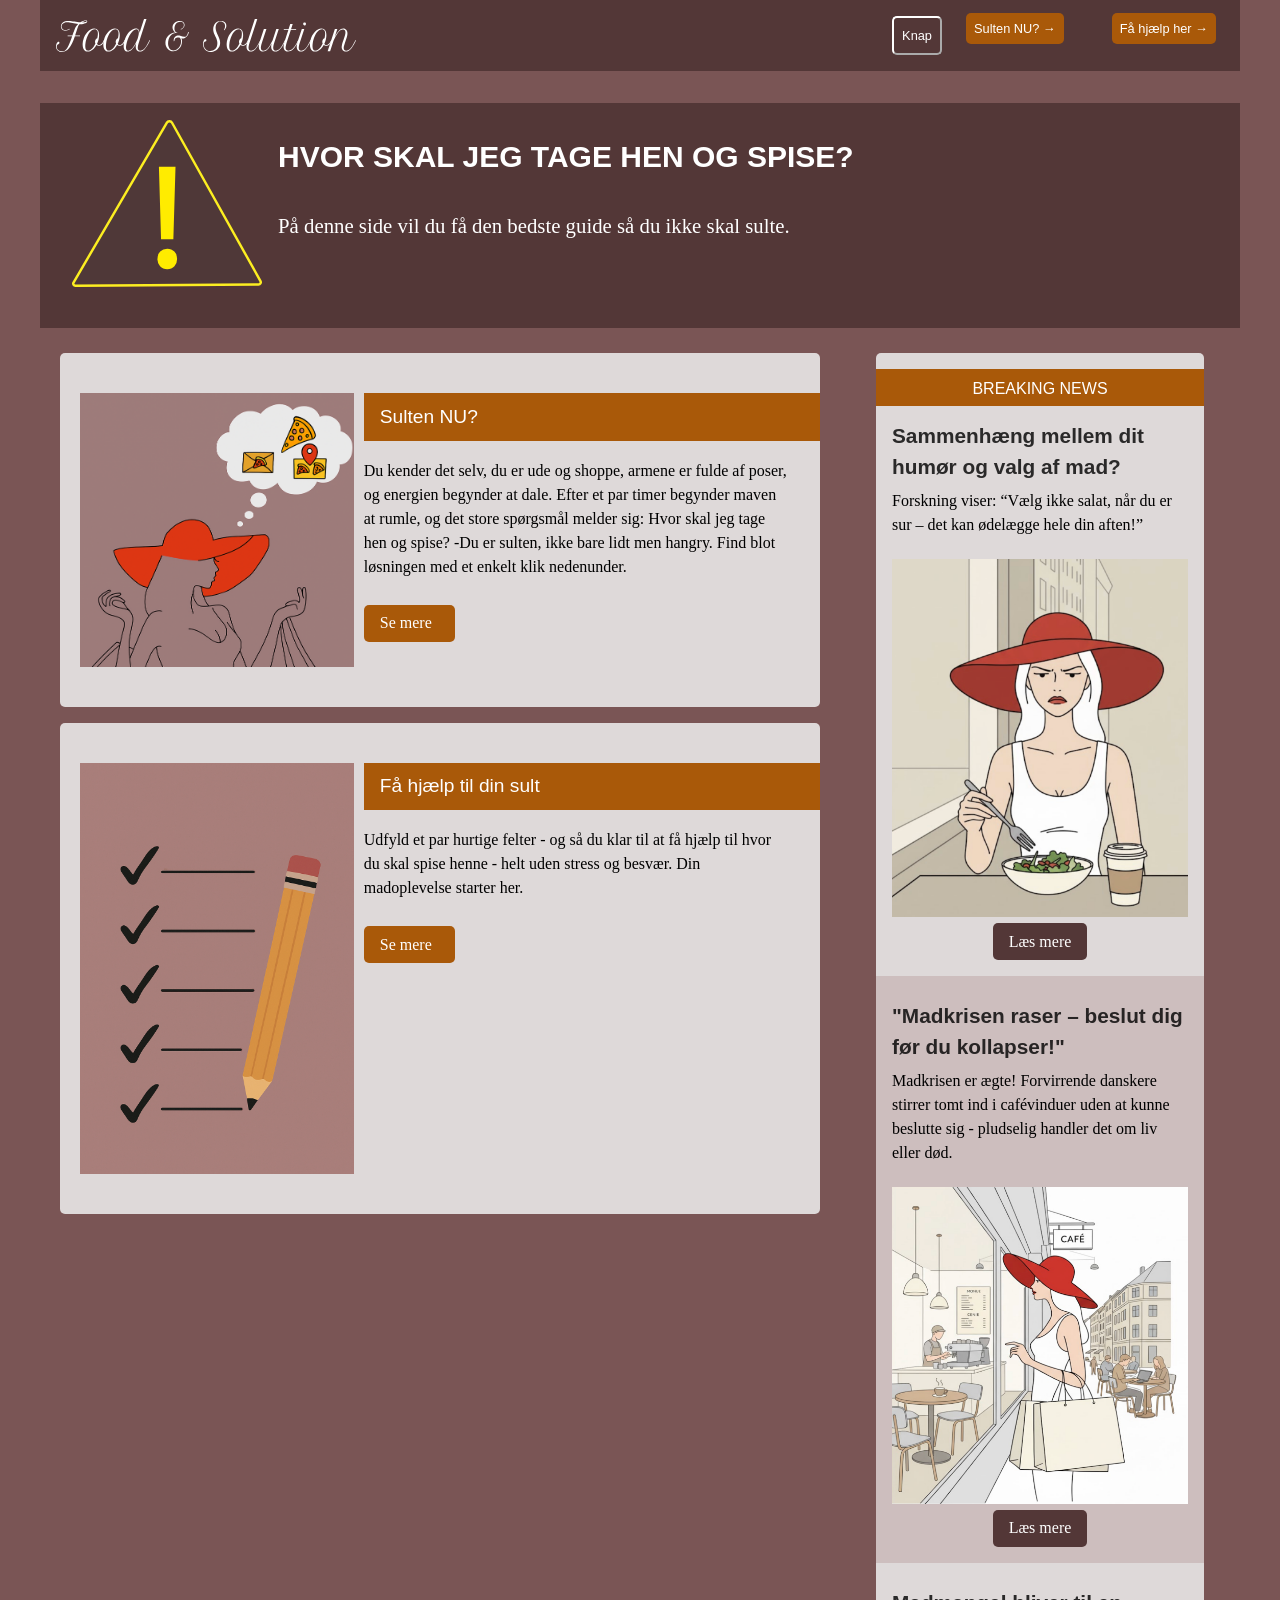
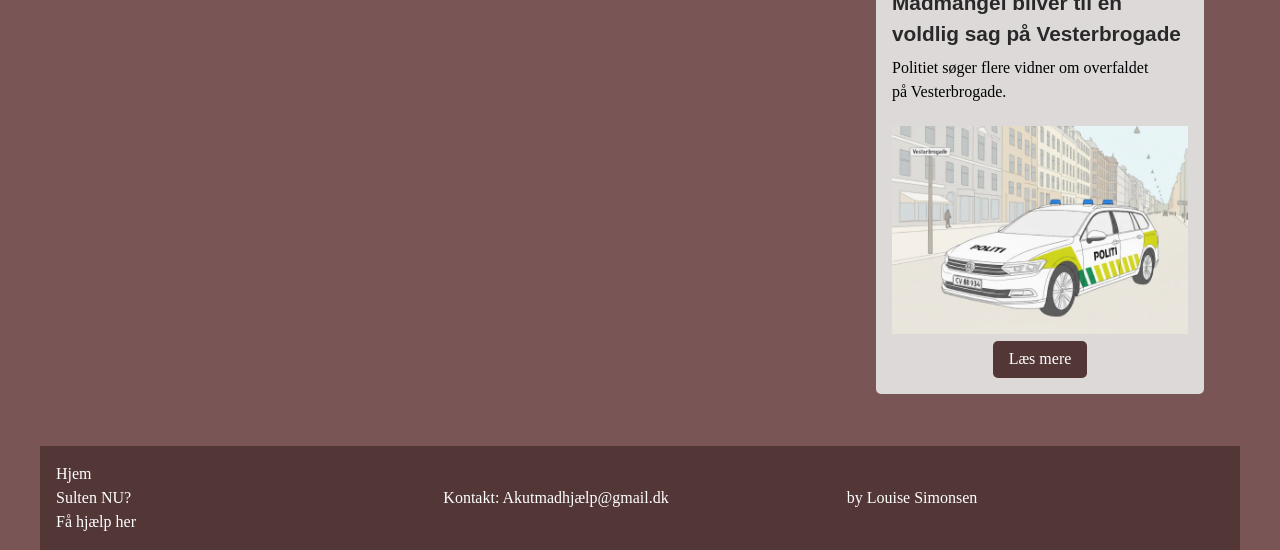
<file: index.html>
<!DOCTYPE html>
<html lang="en">

<head>
  <meta charset="UTF-8" />
  <meta http-equiv="X-UA-Compatible" content="IE=edge" />
  <meta name="viewport" content="width=device-width, initial-scale=1.0" />
  <link rel="stylesheet" href="css/reset.css" />
  <link rel="stylesheet" href="css/custom.css" />
  <link rel="stylesheet" href="css/fonts.css" />
  <link rel="stylesheet" href="css/general.css" />
  <link rel="stylesheet" href="css/layout.css" />
  <link rel="stylesheet" href="css/burger.css" />
  <link rel="stylesheet" href="css/cards.css" />
  <link rel="stylesheet" href="css/forms.css" />
  <link rel="stylesheet" href="css/infographic.css" />
  <link rel="icon" type="image/png" href="img/fav.png" />
  <title>Emergency Site</title>
</head>

<body id="frontpage">
  <header>
    <nav>
      <div id="logotype-wrapper" class="logo">
        <a href="index.html"><img src="overskift_2.svg" alt=""></a>

      </div>
      <ul class="menu">
        <button id="toggle">Knap</button>

        <li><a class="menuItem" href="instruction.html">Sulten NU?</a></li>
        <li><a class="menuItem" href="register.html">Få hjælp her</a></li>

      </ul>
      <button class="burger">
        <span class="line"></span>
        <span class="line"></span>
        <span class="line"></span>
      </button>
    </nav>
  </header>
  <section id="main-disclamer">
    <div id="main-disclamer-content">

      <img class="billede1" src="figur_2.svg" alt="billede">
      <div>

        <h1>HVOR SKAL JEG TAGE HEN OG SPISE?</h1>

        <p class="sub"> På denne side vil du få den bedste guide så du ikke skal sulte.</p>
      </div>
    </div>
  </section>
  <main>
    <section id="daily">
      <article class="daily_card">
        <img src="hotspotsdame.png" alt="teaser_img" />
        <div class="daily_text">
          <h2>Sulten NU?</h2>
          <p>
            Du kender det selv, du er ude og shoppe, armene er fulde af poser, og energien begynder at dale. Efter et
            par timer
            begynder maven at rumle, og det store spørgsmål melder sig: Hvor skal jeg tage hen og spise?
            -Du er sulten, ikke bare lidt men hangry.

            Find blot løsningen med et enkelt klik nedenunder.

          </p>
          <a href="instruction.html" class="cta_btn">Se mere</a>
        </div>
      </article>
      <article class="daily_card">
        <img src="checkliste.png" alt="teaser_img" />
        <div class="daily_text">
          <h2>Få hjælp til din sult
          </h2>
          <p>
            Udfyld et par hurtige felter - og så du klar til at få hjælp til hvor du skal spise henne - helt uden stress
            og besvær.
            Din madoplevelse starter her.
          </p>
          <a href="register.html" class="cta_btn">Se mere</a>
        </div>
      </article>
    </section>








    <section id="breaking">
      <article class="news_card">
        <h3>Sammenhæng mellem dit humør og valg af mad?</h3>
        <p>Forskning viser: “Vælg ikke salat, når du er sur – det kan ødelægge hele din aften!”</p>
        <img src="spisning.png" alt="news_img">


        <div popover id="dialog1">
          <h3>Sammenhæng mellem dit humør og valg af mad?</h3>
          <h4>Forskning viser: “Vælg ikke salat, når du er sur – det kan ødelægge hele din aften!”</h4>


          <img src="spisning.png" alt="spisebillede">
          <p>En ny undersøgelse fra det fiktive “Hangry Research Institute” vender op og ned på vores madvaner. Ifølge
            forskerne
            afgør dit humør, hvad du burde spise til aftensmad.
            Er du let irriteret, bør du vælge pasta. Hvis du er rasende sulten, skal der en burger til – og er du i
            decideret
            krisehumør, er sushi den eneste redning.
            Eksperterne kalder fænomenet emotionel menuplanlægning og advarer mod at tage forhastede madbeslutninger.
            “Et forkert
            valg – som fx salat i vrede – kan forværre dit humør markant,” siger forskningslederen bag studiet.
            -Det er nu slut med at rende rundt som en forvirret hørne du kan blot mærke efter hvilket humør du er i og
            så er din
            beslutning om hvad og hvor du skal spise løst.</p>
          <button popovertarget="dialog1" class="close_btn1">Luk nyhed</button>

        </div>
        <button popovertarget="dialog1" class="cta_btn">Læs mere</button>

      </article>




      <article class="news_card">
        <h3>"Madkrisen raser – beslut dig før du kollapser!"</h3>
        <p>Madkrisen er ægte! Forvirrende danskere stirrer tomt ind i cafévinduer uden at kunne beslutte sig - pludselig
          handler
          det om liv eller død.</p>
        <img src="madcafe.png" alt="news_img" />


        <div popover id="dialog2">

          <h3>"Madkrisen raser – beslut dig før du kollapser!"</h3>

          <h4>Madkrisen er ægte! Forvirrende danskere stirrer tomt ind i cafévinduer uden at kunne beslutte sig -
            pludselig handler
            det om liv eller død.</h4>

          <img src="madcafe.png" alt="madcafebillede">



          <p>Det begynder som en stille sult. Et lille hul i maven. Men få timer senere står tusindvis af danskere
            dagligt i en
            livstruende situation: de kan ikke beslutte sig for, hvor de skal spise. En uskyldig frokostpause udvikler
            sig til en
            eksistentiel krise, hvor spørgsmålet “hvad skal jeg have af spise og hvor?” Spørgsmålet føles pludselig
            større end livet
            selv.

            Ifølge en ny undersøgelse fra Madmyndigheden, lider hver tredje dansker nu af det, eksperterne kalder det
            beslutningsspisetræthed – en mental tilstand udløst af for mange menukort, madbilleder og sundhedsråd.

            “Vi ser et stigende antal danskere, der simpelthen bryder sammen foran cafevinduer. Hjernen kan ikke klare
            presset
            længere,” advarer myndighedens talsmand, Jens Munch, og tilføjer: “Vi opfordrer alle til at tage stilling,
            før det er
            for sent.”</p>
          <button popovertarget="dialog2" class="close_btn2">Luk nyhed</button>

        </div>
        <button popovertarget="dialog2" class="cta_btn">Læs mere</button>

      </article>



      <article class="news_card">
        <h3>Madmangel bliver til en voldlig sag på Vesterbrogade</h3>
        <p>Politiet søger flere vidner om overfaldet på Vesterbrogade.</p>
        <img src="politibil.png" alt="news_img" />

        <div popover id="dialog3">

          <h3>Madmangel bliver til en voldlig sag på Vesterbrogade</h3>
          <h4>Politiet søger flere vidner om overfaldet på Vesterbrogade.</h4>
          <img src="politibil.png" alt="politibilbillede">
          <p>Det, der startede som en helt almindelig eftermiddag på Vesterbrogade 68 i København, udviklede sig sent
            i aftes til en
            voldsom hændelse. To personer, der ifølge kilder ikke havde spist i over fem timer, blev centrum for et
            dramatisk
            sammenstød, da sulten tog overhånd.

            Ifølge øjenvidner ændrede stemningen sig på få sekunder. “Man kunne se det i deres øjne,” fortæller en
            chokeret
            forbipasserende. “De gik fra smågrinende til brølende hangry-raseri på under et halvt minut.”

            Parret forsøgte angiveligt at beslutte sig mellem sushi, burger eller tacos – men hver gang den ene
            foreslog noget,
            eksploderede den anden: “DET ER IKKE DET, JEG HAR LYST TIL!” Vidner beskriver en kaotisk scene med høje
            råb, pegende
            fingre og et anfald uden lige.
            Politiet bekræfter, at de blev tilkaldt til stedet og fortsat søger vidner, der kan kaste lys over
            hændelsesforløbet.
            Har du set noget? Kontakt politiet straks.</p>
          <button popovertarget="dialog3" class="close_btn3">Luk nyhed</button>

        </div>
        <button popovertarget="dialog3" class="cta_btn">Læs mere</button>

      </article>
    </section>


  </main>

  <footer>
    <nav class="some">
      <ul>
        <li><a href="index.html">Hjem</a></li>
        <li><a href="instruction.html">Sulten NU?</a></li>
        <li><a href="register.html">Få hjælp her</a></li>
      </ul>

    </nav>
    <nav class="another">
      <p>Kontakt: Akutmadhjælp@gmail.dk</p>

    </nav>
    <nav class="yetanother">
      by Louise Simonsen

    </nav>
  </footer>
  <script src="js/burger.js"></script>
  <script src="js/mode.js"></script>

</body>

</html>
</file>
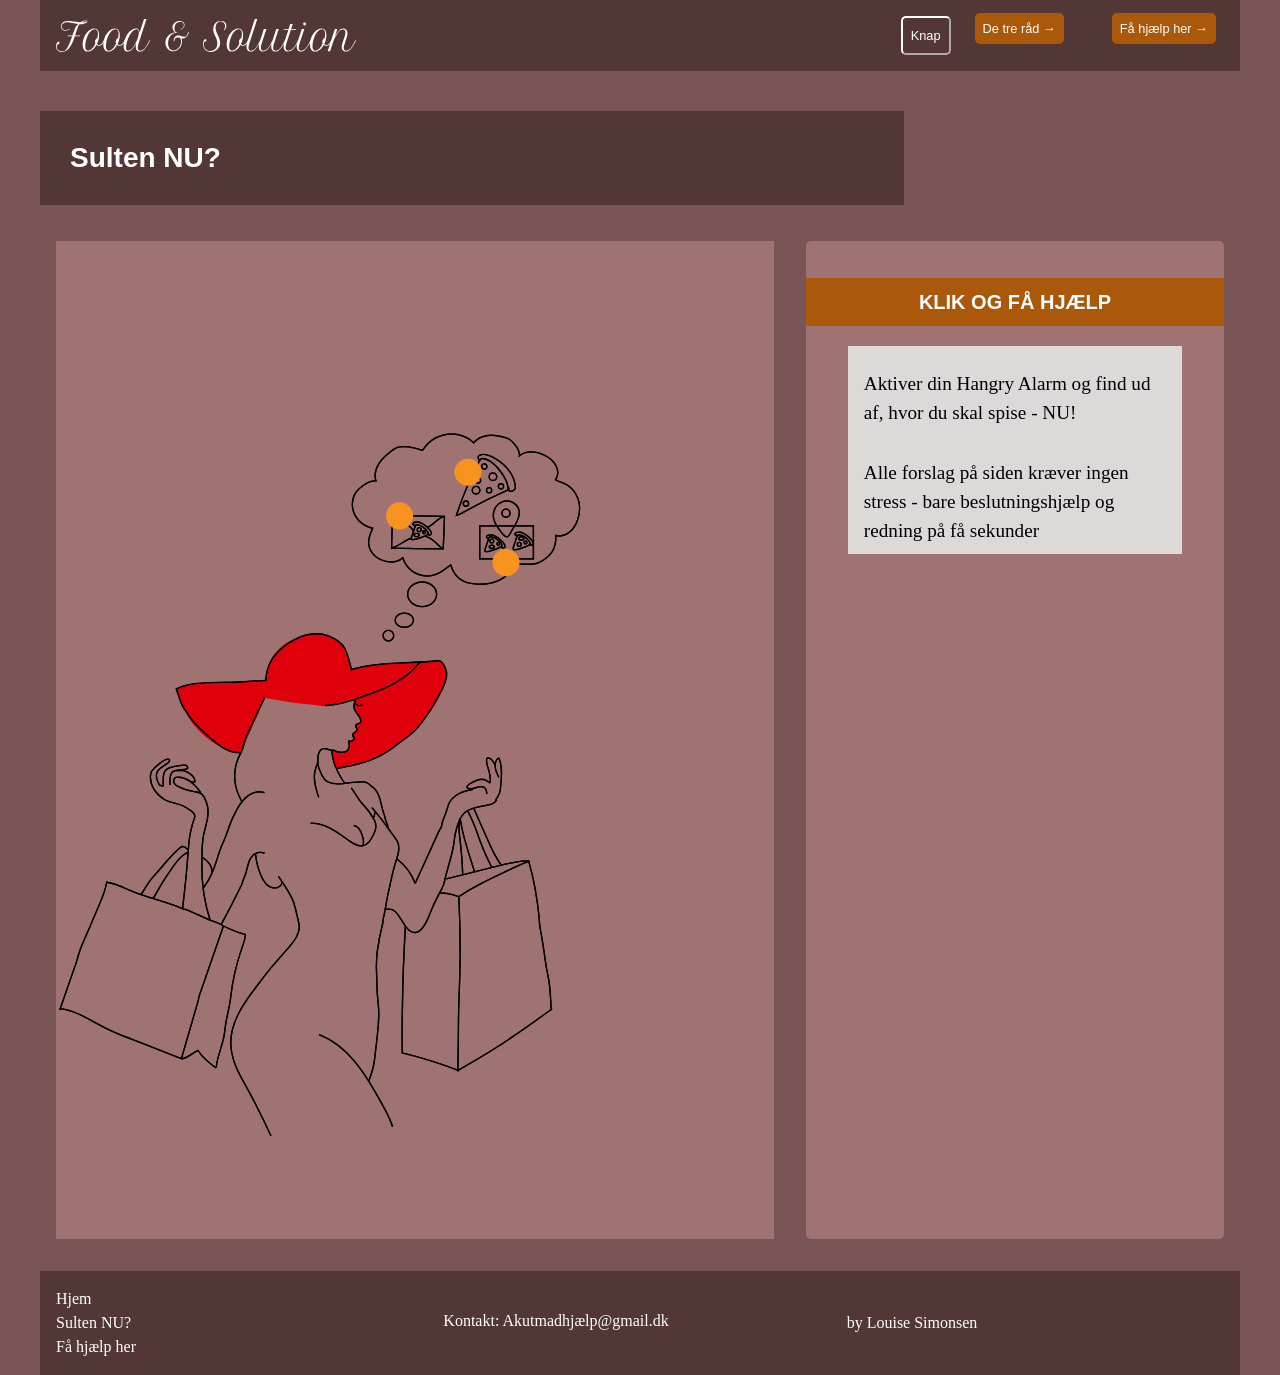
<file: instruction.html>
<!DOCTYPE html>
<html lang="en">

<head>
  <meta charset="UTF-8" />
  <meta http-equiv="X-UA-Compatible" content="IE=edge" />
  <meta name="viewport" content="width=device-width, initial-scale=1.0" />
  <link rel="stylesheet" href="css/reset.css" />
  <link rel="stylesheet" href="css/custom.css" />
  <link rel="stylesheet" href="css/fonts.css" />
  <link rel="stylesheet" href="css/general.css" />
  <link rel="stylesheet" href="css/layout.css" />
  <link rel="stylesheet" href="css/burger.css" />
  <link rel="stylesheet" href="css/cards.css" />
  <link rel="stylesheet" href="css/infographic.css" />
  <link rel="icon" type="image/png" href="img/fav.png" />
  <title>Emergency Site</title>
</head>

<body id="instruction">
  <header>
    <nav>
      <div id="logotype-wrapper" class="logo">
        <a href="index.html"><img src="overskift_2.svg" alt=""></a>
      </div>
      <ul class="menu">
        <button id="toggle">Knap</button>

        <li><a class="menuItem" href="instruction.html">De tre råd </a></li>
        <li><a class="menuItem" href="register.html">Få hjælp her </a></li>
      </ul>
      <button class="burger">
        <span class="line"></span>
        <span class="line"></span>
        <span class="line"></span>
      </button>
    </nav>
  </header>

  <main>
    <h1>Sulten NU?</h1>
    <section class="info-graphic">
      <?xml version="1.0" encoding="UTF-8"?>
      <svg xmlns="http://www.w3.org/2000/svg" viewBox="0 0 544.57 726.09">
        <g id="fyld">
          <path
            d="M296.69,311.14c-2.94-6.15-4.23-6.29-4.88-7.37s-55.37,2.83-55.37,2.83l-11.94,3.26s-5.42-19.24-10.57-22.22c-5.14-2.98-10.58-9.11-32.5-1.26-21.92,7.85-22.27,31.63-22.27,31.63-36.72.67-67.44,3.6-67.28,6.72,9.89,43.01,48.01,48.89,48.01,48.89l18.72-42.15s20.2,3.73,32.03,4.72c9.54.8,14.05,2.58,19.09,1.03l7.89-2.15,7.39-1.34c13.21,6.46,1.64-1.33,1.64-1.33l-.53,7.58.07.38,3.24,4.82,1.51,2.71-.13,1.67-1.8,1.4-2.01,1.47.03.94,1.01,1.68-.8,1.77-1.99,1.58-.55,1.56,1.06,1.37.18.98-1.81,1.68-1.33.46h-1.11s.42,2.23.42,2.23l-.13,2.2-.75,1.86-1.61,1.33-2.34.64-.95.02-.43.63s-1.52-1.85-5.94-2.34c-2.36,3.18,2.24,12.87,2.24,12.87-.6-2.89-6.32,2.58,13.41-1.12,4.33-.81,21.22-7.44,28.54-12.47,32.71-22.49,45.15-53.77,42.57-59.17Z"
            style="fill: #e0000c;" />
        </g>
        <g id="Rentegning">
          <path
            d="M199.6,586.78c11.13,4.28,20.48,12.34,28,21.59s13.37,19.72,19.18,30.13c3.26,5.84,6.54,11.72,8.52,18.11"
            style="fill: none; stroke: #000; stroke-miterlimit: 10;" />
          <path
            d="M163.05,663.57c-6.8-14.94-14.26-29.59-22.35-43.87-4.44-7.83-7.86-16.78-8.12-25.78-.23-8.21,2.32-16.3,6.1-23.59s8.75-13.88,13.7-20.44c1.83-2.43,3.66-4.85,5.49-7.28,5.65-7.48,12.12-14.39,18.26-21.48,2.38-2.75,4.79-5.54,6.43-8.79s2.48-7.05,1.54-10.56c-1.66-6.2-2.46-12.97-5.27-18.74s-6.46-11.08-10.1-16.37"
            style="fill: none; stroke: #000; stroke-miterlimit: 10;" />
          <path
            d="M171.35,471.12c0,1.21-.71,2.33-1.65,3.09-2.41,1.95-6.12,1.53-8.66-.25s-4.13-4.61-5.38-7.44c-2.28-5.19-3.72-10.75-4.26-16.39"
            style="fill: none; stroke: #000; stroke-miterlimit: 10;" />
          <path
            d="M158.21,448.99c-1.63-.34-3.33-.59-4.96-.24-3.72.79-6.11,4.42-7.26,7.99s-1.5,7.42-3.22,10.76c-.93,1.81-1.17,3.97-2.05,5.81-4.84,10-9.94,19.88-15.31,29.62"
            style="fill: none; stroke: #000; stroke-miterlimit: 10;" />
          <path
            d="M158.07,403.27c-4.16-1.46-8.94-.18-12.49,2.4s-6.05,6.27-8.19,10.04c-3.05,5.38-5.52,11.07-7.35,16.95-1.55,4.99-4.24,9.95-5.92,14.9-1.88,5.54-3.41,11.21-5.76,16.57-1.8,4.11-4.07,8.02-6.76,11.63"
            style="fill: none; stroke: #000; stroke-miterlimit: 10;" />
          <path
            d="M116.85,499.69c-4.38-13.65-6.48-28.03-6.2-42.37.15-7.39-.16-14.84,1.3-22.09.81-4,2.09-7.9,2.82-11.92s.9-8.26-.5-12.09c-.62-1.7-1.12-3.32-2.09-4.85-.64-1.01-1.42-1.97-2.44-2.6-1.42-.88-3.15-1.04-4.8-1.29-4.47-.67-8.82-2.11-12.81-4.23-.82-.44-1.66-.93-2.19-1.7-.7-1.02-.74-2.39-.37-3.58.09-.29.2-.58.41-.8.36-.39.93-.5,1.45-.55,3.77-.38,7.56,1.05,10.63,3.27s5.5,5.2,7.75,8.25"
            style="fill: none; stroke: #000; stroke-miterlimit: 10;" />
          <path
            d="M96.04,490.97c1.94-15.89,3.47-31.83,4.59-47.8.52-7.36,2.11-14.38,4.55-21.35.9-2.57-2.74-4.84-5.02-6.33-1.29-.84-2.59-1.67-3.99-2.32-4.58-2.13-10.01-2.25-14.27-4.97-5.65-3.61-9.97-9.48-10.29-16.17-.08-1.65.07-3.38.85-4.83.49-.9,1.19-1.66,1.92-2.38.98-.98,2.01-1.92,3.08-2.81,2.11-1.75,3.75-3.03,6.33-3.95.77-.28,1.83-.39,2.23.33.38.68-.18,1.49-.76,2.01-2.83,2.54-7.01,3.85-8.55,7.33-1.38,3.1-.05,6.73,1.72,9.63,1.06.54,1.68.83,2.86.7-.01-2.04.02-4.08.1-6.12.06-1.57.17-3.2.94-4.56,1.33-2.34,4.2-3.25,6.83-3.81,2.38-.51,4.78-.89,7.2-1.14.87-.09,1.81-.16,2.58.27s1.21,1.55.63,2.22c-.31.36-.79.49-1.25.59-1.74.38-3.51.63-5.29.74-1.3.08-2.65.1-3.79.73-1.67.91-2.45,2.91-2.66,4.8s.04,3.81-.18,5.7"
            style="fill: none; stroke: #000; stroke-miterlimit: 10;" />
          <path d="M92.04,386.62c4.13-.74,8.59.76,11.45,3.84,1.13,1.22,2.05,2.8,1.93,4.47-1.06.46-2.36.32-3.3-.36"
            style="fill: none; stroke: #000; stroke-miterlimit: 10;" />
          <path
            d="M140.45,409.36c-.43-1.31-1.09-2.53-1.68-3.77-4.71-10.02-4.28-22.29,1.12-31.96,2.48-4.44,2.6-9.01,4.76-13.62,4.5-9.58,9.01-19.16,13.51-28.75"
            style="fill: none; stroke: #000; stroke-miterlimit: 10;" />
          <path
            d="M139.09,372.81c-4.02.22-8-1.11-11.5-3.1s-6.58-4.62-9.64-7.24c-6.16-5.27-12.38-10.63-17.02-17.28-.63-.9-.97-1.98-1.68-2.81-1.61-1.89-2.95-4.02-3.96-6.29-.7-1.57-1.24-3.2-1.78-4.83-.75-2.26-1.5-4.52-2.25-6.79,6.98-3.47,14.84-4.33,22.62-4.72s15.59.05,23.37-.28c2.16-.09,4.32-.24,6.48-.39,5.14-.36,10.28-.71,15.42-1.07.32-8.41,3.79-16.74,9.94-22.49,1.22-1.14,2.52-2.18,3.85-3.18,4.79-3.6,10.05-6.7,15.81-8.36s12.08-1.8,17.66.37c5.11,1.99,10.23,4.83,12.71,9.72,2.48,4.89,3.38,10.39,5.01,15.63.05.15.08.33-.04.43s-.32-.14-.17-.19c21.11-6.33,43.83-4.35,65.73-6.76,2.74-.3,4.69,3.28,5.7,5.85s1.01,5.44.42,8.13-1.73,5.23-2.95,7.7c-4.15,8.41-8.81,16.64-14.56,24.07-2.61,3.38-5.46,6.91-8.73,9.67s-7.07,5.15-10.44,7.93c-9.64,7.97-21.32,13.45-33.62,15.75-3.69.69-7.64,1.57-11.29,2.46"
            style="fill: none; stroke: #000; stroke-miterlimit: 10;" />
          <path
            d="M204.14,336.89c4.54-.13,9.06-.74,13.48-1.81,3.56-.86,7.06-2.02,10.54-3.18,8.84-2.94,17.7-5.91,26.03-10.21s16.14-9.99,21.95-17.63"
            style="fill: none; stroke: #000; stroke-miterlimit: 10;" />
          <path
            d="M227.89,331.26c-.5.92-.92,1.89-1.26,2.89-.53,1.56-.85,3.28-.5,4.9.79,3.7,4.74,5.87,5.13,9.65.08.78-.5,1.56-1.13,1.88s-1.36.38-1.98.74-1.13,1.21-.82,1.92c.19.43.62.66.85,1.06.45.77,0,1.83-.62,2.42s-1.42.92-1.99,1.58-.82,1.85-.19,2.44c.34.32.89.45.97.94.02.15-.01.31-.06.46-.31.87-1.1,1.36-1.84,1.76-.41.22-.84.44-1.29.46s-.95-.2-1.15-.66"
            style="fill: none; stroke: #000; stroke-miterlimit: 10;" />
          <path
            d="M222,363.75c.24,1.25.48,2.51.44,3.78s-.38,2.59-1.16,3.48c-.58.67-1.36,1.05-2.14,1.3-3.03.96-6.26.02-9.2-1.28"
            style="fill: none; stroke: #000; stroke-miterlimit: 10;" />
          <path d="M198.68,379.33c-.4,2.32-1.45,4.47-2.06,6.75-1.83,6.83.41,14.01,2.62,20.72"
            style="fill: none; stroke: #000; stroke-miterlimit: 10;" />
          <path
            d="M209.82,370.84c.08.11.2.19.34.21-.05-.03-.06-.1-.11-.13-1.07.16-2.16-.08-3.21-.37s-2.09-.63-3.17-.68-2.24.23-2.99,1.01c-.35.37-.59.82-.83,1.27-.21.4-.43.81-.59,1.23-.84,2.09-.57,4.44-.65,6.69-.12,3.46,1.8,6.69,3.04,9.92.16.41.37.86.79.98.52,1.53,1.59,2.78,2.95,3.65s2.94,1.35,4.53,1.63c4.32.76,8.76.06,13.09-.64,2.75-.44,5.46-.37,8.24-.49,1.34-.06,2.72-.09,3.98.36,1.34.48,2.42,1.46,3.47,2.41"
            style="fill: none; stroke: #000; stroke-miterlimit: 10;" />
          <path d="M214.44,384.78c-.48-.02-1.72-.16-1.5.63.2.74.51,1.5.87,2.17,1.56,2.9,3.14,5.82,5.12,8.45"
            style="fill: none; stroke: #000; stroke-miterlimit: 10;" />
          <path
            d="M209.19,371.49c.06.72.16,1.43.26,2.14.29,2.04.57,4.09,1.15,6.07.42,1.43.98,2.82,1.57,4.19.15.34.3.69.56.96"
            style="fill: none; stroke: #000; stroke-miterlimit: 10;" />
          <path d="M226.52,334.89c.6,1.25,1.87,2.16,3.25,2.32.85.1,1.79-.11,2.36-.75"
            style="fill: none; stroke: #000; stroke-miterlimit: 10;" />
          <path
            d="M238.45,397.96c2.6,1.27,4.53,3.64,5.79,6.24s1.93,5.44,2.57,8.26,1.26,5.67,2.46,8.3c.45.98.26,1.95.64,2.96.57,1.52,1.14,3.03,1.71,4.55,0-.16,0-.31.01-.47"
            style="fill: none; stroke: #000; stroke-miterlimit: 10;" />
          <path
            d="M224.02,399.55l4.9,7.48c.82,1.24,1.63,2.49,2.57,3.65,1.02,1.27,2.18,2.43,3.25,3.66,2.25,2.58,4.13,5.45,5.97,8.33.06-.34.16-.71.32-1.01.63-1.17.55-2.65,1.26-3.78"
            style="fill: none; stroke: #000; stroke-miterlimit: 10;" />
          <path d="M239.65,414.59l2.99,3.66c3.31,4.05,6.62,8.1,9.51,12.45"
            style="fill: none; stroke: #000; stroke-miterlimit: 10;" />
          <path
            d="M193.16,426.29c1.98,0,3.95.2,5.89.6,7.38,1.54,13.63,5.86,19.63,10.19,3.82,2.76,9.13,7.51,14.28,6.36,2.69-.6,4.62-2.83,6.05-5.05s2.61-4.58,3.26-7.07c.84-3.21.23-5.93-1.57-8.66"
            style="fill: none; stroke: #000; stroke-miterlimit: 10;" />
          <path
            d="M225.82,428.27c1.45.13,2.75.94,3.66,1.96s1.5,2.24,2.02,3.46c.91,2.13,1.68,4.35,1.73,6.64.03,1.16-.16,2.39-.96,3.3"
            style="fill: none; stroke: #000; stroke-miterlimit: 10;" />
          <path
            d="M251.29,429.45l5.61,7.63c.83,1.12,1.66,2.26,2.23,3.53,1.94,4.35.5,9.4-1.03,13.91-2.71,7.99-4.08,15.96-5.97,24.18-1.53,6.66-2.26,13.31-3.86,19.96-.33,1.36-.23,2.64-.54,4.01-.99,4.47-1.97,8.94-2.96,13.42"
            style="fill: none; stroke: #000; stroke-miterlimit: 10;" />
          <path
            d="M245.06,515.29c-1.61,7.49-2.29,15.18-1.99,22.84.33,8.56.28,16.74,1.32,25.25,1.18,9.64-.17,18.51-1.14,28.16-.3,3.01-.71,5.61-1.01,8.61-.32,3.12-.64,6.24-1.25,9.32-.84,4.16-2.21,8.19-3.59,12.21"
            style="fill: none; stroke: #000; stroke-miterlimit: 10;" />
          <path d="M258.62,453.59c6.07,4.59,10.83,10.88,13.6,17.97.06.17.18.36.36.34s.02-.38-.06-.23"
            style="fill: none; stroke: #000; stroke-miterlimit: 10;" />
          <path
            d="M249.14,491.72c2.17-.21,4.47-.4,6.45.51,2.09.97,3.45,3,4.71,4.93,1.29,1.98,2.58,3.97,3.87,5.95.97,1.5,1.96,3.01,3.28,4.21s3.03,2.07,4.82,2.01c2.95-.1,5.22-2.6,6.85-5.07,2.35-3.57,3.73-7.38,5.33-11.28.36-.88.72-1.75,1.09-2.62,1.96-4.58,4.25-9.01,6.61-13.4.88-1.65,1.78-3.32,2.16-5.15,2.28-11.13,6.72-21.55,7.8-32.86.31-3.21.93-6.02,1.86-9.11,1.14-3.77,2.37-7.7,5.1-10.54,2.56-2.66,6.16-4.06,9.75-4.92s7.29-1.24,10.83-2.29c1.06-.31,2.14-.71,2.91-1.49.48-.49.81-1.1,1.35-1.52-.09-.14-.17-.29-.26-.43,1.11-1.91,2.16-3.32,2.79-5.44.48-1.61.66-3.29.84-4.96.74-6.94,1.38-14.19-1.14-20.7-.14-.37-.38-.48-.77-.39s-.66.44-.88.77c-.8,1.22-1.3,2.63-1.43,4.08-.31,3.35,1.27,6.56,2.81,9.56"
            style="fill: none; stroke: #000; stroke-miterlimit: 10;" />
          <path
            d="M332.91,382.13c-.39-1.41-1.34-2.59-2.35-3.65-.7-.73-1.52-1.47-2.53-1.57-.53-.05-1.13.14-1.35.62-.1.22-.1.46-.1.7,0,.95,0,1.9.15,2.83.17.99.51,1.95.83,2.9,1.15,3.41,2.04,6.98,1.83,10.58-.03.59-.16,1.27-.69,1.53"
            style="fill: none; stroke: #000; stroke-miterlimit: 10;" />
          <path
            d="M328.52,395.54c-1.53-1.35-3.44-2.37-5.48-2.44-1.37-.05-2.73.33-4.01.83-1.75.69-3.4,1.61-5.04,2.52-1.13.63-2.42,1.51-2.41,2.81.73.58,1.62.95,2.54,1.06,1.92.23,3.76-.65,5.6-1.22s4.07-.78,5.5.51c1.24,1.12,1.43,2.97,1.55,4.64"
            style="fill: none; stroke: #000; stroke-miterlimit: 10;" />
          <path
            d="M272.74,471.41l6.16-13.56c3.71-8.16,7.41-16.32,11.12-24.48.62-1.37,1.26-2.77,2.26-3.9.38-4.26,2.45-7.84,3.78-11.9.68-2.08,1.1-4.25,2.03-6.23,1.56-3.31,4.49-5.84,7.76-7.48s6.89-2.47,10.5-3.06"
            style="fill: none; stroke: #000; stroke-miterlimit: 10;" />
          <path d="M305.69,424.63c-.02,2.87-.04,5.73.16,8.59.16,2.21.44,4.4.71,6.6,1.01,8.42,1.65,16.89,1.91,25.37"
            style="fill: none; stroke: #000; stroke-miterlimit: 10;" />
          <path d="M306.5,422.65c1.46,10.48,4.66,20.63,7.84,30.73.99,3.14,1.98,6.27,2.97,9.41"
            style="fill: none; stroke: #000; stroke-miterlimit: 10;" />
          <path
            d="M312.18,416.84c1.79,3.66,3.59,7.33,5.1,11.11,1.27,3.17,2.33,6.42,3.49,9.63,2.74,7.61,5.98,15.04,9.72,22.22"
            style="fill: none; stroke: #000; stroke-miterlimit: 10;" />
          <path
            d="M316.81,414.99c3.39,7.7,6.77,15.4,10.16,23.09,1.52,3.45,3.04,6.9,4.79,10.25,1.84,3.53,3.94,6.94,6.16,10.27"
            style="fill: none; stroke: #000; stroke-miterlimit: 10;" />
          <path d="M296.05,468.64c15.15-3.78,30.3-7.57,45.45-11.35"
            style="fill: none; stroke: #000; stroke-miterlimit: 10;" />
          <path d="M341.12,457.36c5.86-1.23,11.76-2.47,17.74-2.59"
            style="fill: none; stroke: #000; stroke-miterlimit: 10;" />
          <path
            d="M291.14,479.22c4.9.12,9.78,1.11,14.33,2.93,10.93-7.54,23.33-13.26,35.33-18.94,5.85-2.77,11.7-5.55,17.78-7.79,3.84,13.5,6.3,27.06,7.69,41.03.34,3.45.36,7.01,1.07,10.4.99,4.76,1.7,9.57,2.42,14.38.58,3.92,1.16,7.84,1.75,11.76.31,2.1.57,4.18,1.07,6.25,2.32,9.55,2.64,19.45,2.96,29.26"
            style="fill: none; stroke: #000; stroke-miterlimit: 10;" />
          <path
            d="M376.34,567.15c-12.28,8.9-24.57,17.8-37.27,26.11-11.42,7.47-22.56,13.75-34.29,20.72.21-12.32.45-24.51.48-36.84.05-16,1.16-31.73,1.26-47.74s-.23-31.75-.98-47.6"
            style="fill: none; stroke: #000; stroke-miterlimit: 10;" />
          <path d="M264.97,504.35c-1.87,32.06-2.67,64.2-2.38,96.32,14.68,3.62,29.13,7.91,43.18,13.56"
            style="fill: none; stroke: #000; stroke-miterlimit: 10;" />
          <path d="M118.36,464.13c.24-2.38-.52-4.79-1.92-6.84s-3.4-3.75-5.66-5.08"
            style="fill: none; stroke: #000; stroke-miterlimit: 10;" />
          <path
            d="M100.43,446.59c-.7-.56-1.42-1.09-2.16-1.6-.62-.43-1.28-.86-2.04-.9-1.12-.05-2.07.76-2.88,1.52-.8.74-1.59,1.48-2.39,2.22-6.1,5.68-10.99,12.49-16.69,18.56-4.01,4.27-6.67,9.53-9.99,14.35"
            style="fill: none; stroke: #000; stroke-miterlimit: 10;" />
          <path
            d="M99.53,448.64c-4.39,2.28-7.57,6.32-10.47,10.33-5.62,7.79-10.72,15.97-15.25,24.44-.34-.06-.6-.4-.57-.75"
            style="fill: none; stroke: #000; stroke-miterlimit: 10;" />
          <path
            d="M144.04,511c-7.15-1.97-14.04-4.85-20.48-8.53-2.3-1.32-4.91-1.75-7.33-2.82-5.5-2.43-11-4.85-16.5-7.28-1.3-.57-2.2-.52-3.5-1.08-13.01-5.56-27.1-8.28-40.09-13.89-5.77-2.49-11.45-5.58-17.7-6.22-.87,5.79-3.12,11.05-5.4,16.45-2.42,5.72-4.83,11.44-7.25,17.16-2.88,6.81-6.21,13.36-8.4,20.41-.83,2.65-1.39,5.06-2.3,7.69-4.06,11.65-8.12,23.3-12.18,34.96"
            style="fill: none; stroke: #000; stroke-miterlimit: 10;" />
          <path
            d="M2.33,567.09c12.8,1.08,23.82,8.98,35.28,14.78,7.3,3.69,14.96,6.58,22.61,9.47,11.57,4.36,23.33,9.24,34.9,13.6,4.2-14.47,8.39-28.93,12.59-43.4.49-1.7.63-3.34,1.21-5.01,4.85-13.96,9.69-27.92,14.54-41.88l3.48-10.03"
            style="fill: none; stroke: #000; stroke-miterlimit: 10;" />
          <path d="M95.19,605.21c4.67-.77,8.24-4.5,12.56-6.43,3.29,5.42,8.47,9.39,13.53,13.21"
            style="fill: none; stroke: #000; stroke-miterlimit: 10;" />
          <path
            d="M143.68,511.23c-.35,3.54-1.64,6.92-2.81,10.28-4.15,11.92-6.97,24.31-8.38,36.86-.75,6.71-2.39,12.46-3.58,19.12-.63,3.53-.86,7.12-1.52,10.64-1.5,8.02-5.23,15.59-5.89,23.73"
            style="fill: none; stroke: #000; stroke-miterlimit: 10;" />
          <path d="M252.12,288.14c-2.21,0-4-1.79-4-4,0-2.21,1.79-4,4-4s4,1.79,4,4-1.79,4-4,4Z"
            style="fill: none; stroke: #000; stroke-miterlimit: 10;" />
          <ellipse cx="264.19" cy="272.41" rx="6.94" ry="5.39"
            style="fill: none; stroke: #000; stroke-miterlimit: 10;" />
          <ellipse cx="277.7" cy="252.79" rx="10.97" ry="9.31"
            style="fill: none; stroke: #000; stroke-miterlimit: 10;" />
          <path
            d="M263.06,225.07c1.61,5.41,5.71,10.03,10.9,12.25s11.36,2.03,16.39-.53c3.27-1.66,6-4.21,9.05-6.25,1.55,5.4,4.78,10.09,9.91,12.37,2.18.97,4.52,1.48,6.88,1.82,6.19.88,12.65.5,18.42-1.9s10.78-6.94,13-12.78c6.08-.77,12.13.93,17.93-1.03,2.69-.91,5.04-2.6,7.15-4.49,1.37-1.23,2.67-2.57,3.66-4.12,2.3-3.57,2.85-8,2.75-12.24,3.47,1.06,7.23-.21,10.13-2.39s4.89-5.4,6.17-8.8c1.98-5.27,2.34-11.21.54-16.54s-5.84-9.96-11.08-12.03c-2.02-.8-4.21-1.23-6-2.45,2.24-3.41,2.17-7.43.19-11s-5.41-6.14-9.09-7.88c-5.89-2.78-13.43-3.45-18.53.61.43-3.1-1.35-5.71-3.27-8.18-1.13-1.45-2.29-2.93-3.82-3.97-1.43-.97-3.11-1.5-4.77-1.95-3.97-1.07-8.12-1.76-12.21-1.24s-8.12,2.37-10.64,5.62c-1.07-1.22-2.26-2.24-3.65-3.08-5.73-3.46-12.84-4.53-19.34-2.92s-12.28,5.88-15.74,11.61c-4.32-1.41-9.01-2.77-13.55-2.82-1.81-.02-3.66.07-5.37.65-1.91.65-3.56,1.87-5.15,3.11-3.5,2.73-6.92,5.72-9.23,9.51s-3.42,8.54-2.02,12.76c-3.42-.1-6.7,1.32-9.49,3.31-2.03,1.45-3.97,3.07-5.45,5.08-3.52,4.81-3.87,11.6-1.28,16.97s7.89,9.22,13.7,10.54c-1.62,3.62-3.26,7.44-3.04,11.4.22,3.89,2.3,7.56,5.3,10.03s6.86,3.81,10.74,4.1c3.5.27,7.33-.72,9.86-3.15Z"
            style="fill: none; stroke: #000; stroke-miterlimit: 10;" />
          <path
            d="M321.25,151.54c-7,13.13-12.89,27-17.55,41.38,2.1-.54,3.94-1.5,5.86-2.6,10.87-6.21,22.01-11.8,33.38-16.75.13-5.14-2.7-9.8-5.65-13.74-3.55-4.74-7.94-9.39-13.42-10.01-1.3-.15-1.95.47-2.62,1.73Z"
            style="fill: none; stroke: #000; stroke-miterlimit: 10;" />
          <path
            d="M318.61,170.92c-1.6,0-2.89,1.29-2.89,2.89,0,1.6,1.29,2.89,2.89,2.89s2.89-1.29,2.89-2.89c0-1.6-1.29-2.89-2.89-2.89Z"
            style="fill: none; stroke: #000; stroke-miterlimit: 10;" />
          <path
            d="M331.4,160.71c-1.6,0-2.89,1.29-2.89,2.89,0,1.6,1.29,2.89,2.89,2.89s2.89-1.29,2.89-2.89c0-1.6-1.29-2.89-2.89-2.89Z"
            style="fill: none; stroke: #000; stroke-miterlimit: 10;" />
          <circle cx="324.85" cy="155.85" r="1.99" style="fill: none; stroke: #000; stroke-miterlimit: 10;" />
          <circle cx="337.5" cy="170.92" r="1.99" style="fill: none; stroke: #000; stroke-miterlimit: 10;" />
          <circle cx="328.5" cy="173.81" r="1.99" style="fill: none; stroke: #000; stroke-miterlimit: 10;" />
          <circle cx="320.09" cy="166.49" r="1.99" style="fill: none; stroke: #000; stroke-miterlimit: 10;" />
          <circle cx="310.96" cy="184.03" r="1.99" style="fill: none; stroke: #000; stroke-miterlimit: 10;" />
          <path
            d="M321.81,151.72c-.91-.79-1.9-1.84-1.6-3,.21-.8.98-1.31,1.76-1.6,3.02-1.13,6.38.16,9.24,1.66,2.24,1.18,4.42,2.5,6.4,4.08,5.81,4.62,9.94,10.5,10.79,17.88.13,1.09-.14,2.29-.95,3.02s-1.96,1.03-3.06.94c-.15-.01-.3-.03-.42-.12-.13-.09-.2-.25-.25-.4-.28-.76-.4-1.58-.34-2.38"
            style="fill: none; stroke: #000; stroke-miterlimit: 10;" />
          <path
            d="M254.56,217.84c13.01.3,26.1.45,39.11.44.37-8.06.77-16.57.96-24.64-13.14-.18-26.29-.36-39.43-.54.08,8.35-.71,16.39-.63,24.73Z"
            style="fill: none; stroke: #000; stroke-miterlimit: 10;" />
          <path
            d="M273.1,200.13c-.82.43-.92,2.06-1.44,3.48-.5,1.65-1.09,3.43-1.71,5.06-.75,1.75-1.04,2.92,1,2.62,3.31-.48,7.6-1.99,10.71-3.63,1.38-.93.5-2.18-.56-3.4-1.7-1.92-5.24-4.41-7.83-4.19l-.17.07Z"
            style="fill: none; stroke: #000; stroke-miterlimit: 10;" />
          <path
            d="M328.96,209.35c-.84.41-1.11,2.12-1.59,3.52-.42,1.34-.83,2.59-1.3,3.88-.96,2.42-1.58,4.19,1.52,3.62,3.22-.65,6.86-2.04,9.89-3.52,1.65-.81.24-2.72-1.01-4.12-1.62-1.81-5.01-3.95-7.39-3.44l-.13.06Z"
            style="fill: none; stroke: #000; stroke-miterlimit: 10;" />
          <path
            d="M350.38,207.95c-.84.41-1.11,2.12-1.59,3.52-.42,1.34-.83,2.59-1.3,3.88-.96,2.42-1.58,4.19,1.52,3.62,3.22-.65,6.86-2.04,9.89-3.52,1.65-.81.24-2.72-1.01-4.12-1.62-1.81-5.01-3.95-7.39-3.44l-.13.06Z"
            style="fill: none; stroke: #000; stroke-miterlimit: 10;" />
          <circle cx="275.46" cy="203.75" r="1.47" style="fill: none; stroke: #000; stroke-miterlimit: 10;" />
          <circle cx="330.5" cy="212.36" r="1.47" style="fill: none; stroke: #000; stroke-miterlimit: 10;" />
          <circle cx="351.4" cy="214.93" r="1.47" style="fill: none; stroke: #000; stroke-miterlimit: 10;" />
          <circle cx="279.21" cy="205.69" r="1.09" style="fill: none; stroke: #000; stroke-miterlimit: 10;" />
          <circle cx="335.51" cy="214.55" r="1.09" style="fill: none; stroke: #000; stroke-miterlimit: 10;" />
          <circle cx="356.11" cy="213.44" r="1.09" style="fill: none; stroke: #000; stroke-miterlimit: 10;" />
          <ellipse cx="273.56" cy="207.77" rx="1.9" ry="1.24"
            style="fill: none; stroke: #000; stroke-miterlimit: 10;" />
          <ellipse cx="330.5" cy="216.82" rx="1.9" ry="1.24" style="fill: none; stroke: #000; stroke-miterlimit: 10;" />
          <ellipse cx="352.87" cy="210.38" rx="1.9" ry="1.24"
            style="fill: none; stroke: #000; stroke-miterlimit: 10;" />
          <path
            d="M328.28,210c-.35.08-.72.12-1.07.02s-.66-.37-.73-.73c-.09-.44.22-.88.61-1.09s.85-.25,1.29-.29c.43-.03.86-.07,1.29-.1.31-.02.62-.05.93-.03.81.06,1.56.45,2.28.82.37.2.75.39,1.12.59,2,1.05,3.28,2.23,4.77,3.93.97,1.1,2,2.41,1.79,3.86-.4.45-1.01.77-1.6.64s-1.05-.81-.8-1.36"
            style="fill: none; stroke: #000; stroke-miterlimit: 10;" />
          <path
            d="M349.78,207.91c-.35.08-.72.12-1.07.02s-.66-.37-.73-.73c-.09-.44.22-.88.61-1.09s.85-.25,1.29-.29c.43-.03.86-.07,1.29-.1.31-.02.62-.05.93-.03.81.06,1.56.45,2.28.82.37.2.75.39,1.12.59,2,1.05,3.28,2.23,4.77,3.93.97,1.1,2,2.41,1.79,3.86-.4.45-1.01.77-1.6.64s-1.05-.81-.8-1.36"
            style="fill: none; stroke: #000; stroke-miterlimit: 10;" />
          <path
            d="M272.45,200.19c-.35.08.82-.13-1.07.02-.36.03-.66-.37-.73-.73-.09-.44.22-.88.61-1.09s.85-.25,1.29-.29c.43-.03.86-.07,1.29-.1.31-.02.62-.05.93-.03.81.06,1.56.45,2.28.82.37.2.75.39,1.12.59,2,1.05,3.28,2.23,4.77,3.93.97,1.1,2,2.41,1.79,3.86-.4.45-1.01.77-1.6.64s-1.05-.81-.8-1.36"
            style="fill: none; stroke: #000; stroke-miterlimit: 10;" />
          <path d="M281.42,202.17c4.87-1.73,7.93-6.98,12.9-8.4"
            style="fill: none; stroke: #000; stroke-miterlimit: 10;" />
          <path d="M269.13,210.38c-1.05.35-2.07.79-3.06,1.29-3.79,1.94-7.12,5-11.3,5.83"
            style="fill: none; stroke: #000; stroke-miterlimit: 10;" />
          <path d="M271.35,205.25c-1.44-3.3-4.74-5.34-7.84-7.16-2.8-1.64-5.6-3.28-8.4-4.93"
            style="fill: none; stroke: #000; stroke-miterlimit: 10;" />
          <path d="M279.82,208.59c4.41,1.2,7.97,4.43,11.08,7.79.75.81,1.56,1.68,2.64,1.93"
            style="fill: none; stroke: #000; stroke-miterlimit: 10;" />
          <rect x="321.4" y="200.96" width="40.69" height="24.97"
            style="fill: none; stroke: #000; stroke-miterlimit: 10;" />
          <path
            d="M336.21,203.64c-2.38-3.14-4.46-6.75-4.55-10.69-.11-5.01,3.6-9.97,8.53-10.89s10.37,2.66,11.11,7.62c.55,3.7-1.27,7.31-3.12,10.57-.82,1.45-1.66,2.88-2.52,4.31-.74,1.23-1.62,3.56-2.83,4.36-2.32,1.55-5.36-3.62-6.62-5.28Z"
            style="fill: none; stroke: #000; stroke-miterlimit: 10;" />
          <circle cx="341.3" cy="191.27" r="3.06" style="fill: none; stroke: #000; stroke-miterlimit: 10;" />
        </g>
        <g id="rentegningoutlinet">
          <path
            d="M254.82,656.75c-1.97-6.36-5.28-12.28-8.48-18.01-5.71-10.23-11.62-20.82-19.13-30.06-8.44-10.38-17.79-17.59-27.79-21.44l.36-.93c10.17,3.92,19.66,11.23,28.21,21.74,7.57,9.31,13.5,19.93,19.23,30.2,3.22,5.77,6.55,11.74,8.56,18.2l-.96.3Z" />
          <path
            d="M162.6,663.77c-6.76-14.87-14.28-29.62-22.33-43.83-5.2-9.18-7.96-17.93-8.19-26.01-.21-7.52,1.86-15.54,6.16-23.84,3.81-7.35,8.86-14.04,13.74-20.51l5.49-7.27c4.11-5.45,8.73-10.67,13.19-15.71,1.71-1.93,3.41-3.85,5.09-5.79,2.33-2.69,4.74-5.47,6.36-8.68,1.79-3.53,2.32-7.15,1.5-10.21-.51-1.92-.95-3.92-1.38-5.85-.95-4.35-1.94-8.86-3.87-12.8-2.81-5.74-6.49-11.12-10.06-16.31l.82-.57c3.58,5.23,7.29,10.63,10.13,16.44,1.98,4.05,2.98,8.61,3.94,13.02.42,1.92.86,3.92,1.36,5.81.88,3.29.32,7.17-1.58,10.92-1.68,3.32-4.13,6.15-6.5,8.89-1.68,1.94-3.39,3.87-5.09,5.8-4.45,5.03-9.05,10.23-13.14,15.65l-5.49,7.28c-4.86,6.44-9.88,13.09-13.65,20.36-4.22,8.14-6.25,16-6.04,23.35.22,7.92,2.94,16.51,8.06,25.55,8.07,14.24,15.6,29.01,22.37,43.91l-.91.41Z" />
          <path
            d="M165.86,476c-1.84,0-3.69-.64-5.1-1.62-2.79-1.95-4.43-5.12-5.55-7.65-2.31-5.26-3.76-10.82-4.3-16.54l1-.09c.53,5.61,1.95,11.07,4.21,16.23,1.06,2.42,2.62,5.43,5.21,7.24,2.24,1.56,5.73,2.16,8.06.27.91-.73,1.45-1.74,1.46-2.71h1c0,1.26-.69,2.56-1.83,3.48-1.21.98-2.68,1.4-4.16,1.4Z" />
          <path
            d="M125.83,503.17l-.88-.48c5.34-9.69,10.49-19.65,15.3-29.6.41-.85.67-1.76.95-2.73.3-1.04.6-2.11,1.11-3.09,1.06-2.06,1.61-4.39,2.13-6.65.31-1.33.63-2.71,1.06-4.04.7-2.17,2.83-7.31,7.63-8.33,1.75-.37,3.52-.1,5.17.24l-.2.98c-1.54-.32-3.19-.58-4.75-.24-4.29.91-6.25,5.66-6.89,7.66-.41,1.29-.73,2.65-1.04,3.96-.54,2.31-1.1,4.7-2.22,6.88-.46.89-.74,1.87-1.04,2.91-.28.97-.56,1.97-1.01,2.89-4.82,9.97-9.98,19.94-15.33,29.64Z" />
          <path
            d="M112,476.06l-.8-.6c2.67-3.58,4.92-7.46,6.7-11.53,1.64-3.74,2.9-7.7,4.11-11.53.53-1.67,1.06-3.34,1.63-5,.79-2.33,1.82-4.69,2.81-6.97,1.13-2.59,2.29-5.28,3.11-7.91,1.84-5.91,4.32-11.65,7.39-17.05,1.98-3.5,4.52-7.44,8.33-10.2,4.02-2.91,8.98-3.85,12.95-2.46l-.33.94c-3.66-1.29-8.27-.39-12.03,2.33-3.66,2.65-6.12,6.48-8.05,9.88-3.03,5.34-5.49,11.01-7.3,16.85-.83,2.68-2.01,5.39-3.15,8.01-.98,2.27-2,4.61-2.78,6.9-.56,1.65-1.09,3.32-1.62,4.99-1.23,3.86-2.49,7.84-4.15,11.63-1.81,4.14-4.11,8.09-6.82,11.73Z" />
          <path
            d="M116.38,499.84c-4.41-13.77-6.51-28.08-6.22-42.53.03-1.5.04-3,.05-4.5.04-5.83.09-11.86,1.26-17.67.38-1.88.87-3.76,1.34-5.57.54-2.07,1.09-4.21,1.48-6.33.86-4.71.71-8.58-.47-11.83l-.27-.75c-.5-1.41-.98-2.75-1.77-4-.72-1.14-1.47-1.94-2.28-2.44-1.17-.73-2.64-.94-4.05-1.14l-.55-.08c-4.55-.68-8.91-2.12-12.97-4.29-.83-.44-1.77-.99-2.37-1.86-.72-1.05-.89-2.55-.44-4.01.09-.3.24-.68.52-.99.48-.51,1.16-.65,1.77-.71,3.59-.36,7.48.83,10.97,3.37,3.21,2.33,5.68,5.39,7.86,8.36l-.47.35c.09.05.17.1.26.15.95.59,1.8,1.49,2.6,2.76.85,1.35,1.35,2.74,1.87,4.2l.27.75c1.24,3.42,1.41,7.46.52,12.35-.4,2.16-.96,4.32-1.5,6.41-.47,1.8-.95,3.67-1.33,5.52-1.15,5.73-1.2,11.7-1.24,17.48-.01,1.51-.02,3.01-.05,4.52-.28,14.34,1.79,28.54,6.17,42.21l-.95.3ZM92.67,392.06c-.39,0-.78.02-1.17.06-.42.04-.88.12-1.14.39-.15.16-.23.4-.3.61-.36,1.17-.24,2.34.31,3.15.47.69,1.25,1.14,2.01,1.54,3.96,2.11,8.22,3.51,12.65,4.18l.55.08c1.14.16,2.3.33,3.38.76-2.02-2.7-4.3-5.44-7.19-7.53-2.91-2.11-6.1-3.24-9.11-3.24Z" />
          <path
            d="M96.54,491.03l-.99-.12c1.93-15.81,3.47-31.89,4.59-47.78.5-7.08,1.99-14.11,4.57-21.47.74-2.11-2.46-4.2-4.58-5.59l-.25-.16c-1.22-.8-2.53-1.64-3.92-2.28-1.95-.9-4.1-1.45-6.19-1.98-2.78-.71-5.66-1.44-8.14-3.02-6.28-4.02-10.22-10.21-10.52-16.57-.1-2.1.2-3.77.91-5.09.54-.99,1.32-1.81,2-2.5.99-.99,2.04-1.94,3.11-2.84,2.12-1.77,3.83-3.09,6.48-4.04,1.02-.36,2.3-.41,2.84.55.43.77.11,1.75-.86,2.62-1.03.93-2.23,1.69-3.39,2.43-2.11,1.34-4.1,2.62-5.04,4.73-1.33,3.01.12,6.55,1.62,9.04.8.4,1.28.61,1.99.61,0,0,.01,0,.02,0,0-1.89.03-3.79.1-5.67.07-1.71.19-3.36,1.01-4.79,1.45-2.55,4.59-3.51,7.16-4.06,2.39-.51,4.83-.9,7.25-1.15.97-.1,1.99-.16,2.88.33.57.32,1,.92,1.12,1.58.09.53-.03,1.03-.35,1.4-.4.47-1,.64-1.53.75-1.76.39-3.56.64-5.36.75l-.36.02c-1.12.07-2.29.13-3.22.65-1.85,1.01-2.29,3.42-2.4,4.41-.1.89-.09,1.83-.08,2.73,0,.97.02,1.98-.1,2.98l-.99-.12c.11-.93.1-1.91.09-2.85,0-.93-.02-1.89.09-2.84.26-2.42,1.32-4.31,2.91-5.18,1.13-.62,2.41-.7,3.65-.77l.36-.02c1.75-.11,3.5-.36,5.21-.73.38-.08.78-.19.98-.42.16-.18.15-.41.12-.57-.06-.35-.31-.71-.62-.88-.63-.35-1.44-.3-2.28-.21-2.39.25-4.8.63-7.15,1.14-2.52.54-5.26,1.38-6.5,3.57-.7,1.24-.81,2.76-.88,4.33-.08,2.01-.11,4.06-.1,6.09v.45s-.45.05-.45.05c-1.3.14-2.01-.18-3.14-.75l-.13-.06-.07-.12c-1.64-2.7-3.28-6.64-1.75-10.09,1.06-2.39,3.27-3.8,5.42-5.16,1.13-.72,2.29-1.46,3.26-2.33.44-.4.87-1,.66-1.39-.25-.45-1.14-.28-1.63-.1-2.5.89-4.07,2.11-6.18,3.87-1.06.88-2.08,1.81-3.05,2.78-.64.64-1.36,1.39-1.83,2.26-.63,1.16-.89,2.66-.79,4.57.29,6.03,4.05,11.93,10.06,15.78,2.34,1.5,5.02,2.18,7.85,2.9,2.13.54,4.33,1.1,6.36,2.04,1.45.67,2.8,1.53,4.05,2.35l.25.16c2.38,1.55,5.97,3.9,4.97,6.75-2.55,7.28-4.03,14.22-4.52,21.21-1.12,15.91-2.67,32-4.6,47.83Z" />
          <path
            d="M104.09,395.7c-.81,0-1.61-.25-2.27-.72l.58-.81c.72.52,1.68.67,2.52.41-.02-1.52-.97-2.88-1.81-3.77-2.73-2.94-7.04-4.39-10.99-3.69l-.18-.98c4.28-.76,8.95.8,11.9,3.99,1.02,1.1,2.21,2.84,2.06,4.84l-.02.3-.28.12c-.48.21-1,.31-1.52.31Z" />
          <path
            d="M139.98,409.51c-.31-.96-.77-1.89-1.21-2.8-.15-.31-.3-.61-.44-.92-4.78-10.18-4.35-22.6,1.14-32.41,1.31-2.35,1.94-4.7,2.6-7.19.56-2.08,1.13-4.24,2.14-6.4l13.51-28.75.91.43-13.51,28.75c-.98,2.08-1.54,4.19-2.08,6.23-.65,2.44-1.32,4.96-2.7,7.42-5.33,9.54-5.75,21.61-1.1,31.5.14.3.29.61.44.91.46.94.93,1.9,1.26,2.92l-.95.31Z" />
          <path
            d="M214.32,385.23l-.24-.97c3.95-.97,7.86-1.82,11.31-2.47,12.25-2.29,23.79-7.7,33.39-15.64,1.65-1.36,3.41-2.64,5.11-3.87,1.79-1.3,3.64-2.64,5.33-4.06,3.27-2.76,6.07-6.25,8.66-9.6,5.03-6.5,9.64-14.13,14.51-23.99,1.17-2.37,2.33-4.92,2.91-7.58.63-2.88.49-5.59-.4-7.84-.87-2.18-2.69-5.81-5.18-5.53-7.6.84-15.41,1.15-22.96,1.46-14.04.57-28.54,1.15-42.13,5.13-.05.11-.12.19-.19.25-.19.16-.45.19-.68.06-.24-.13-.38-.38-.36-.63l.03-.33.15-.06c-.49-1.61-.9-3.19-1.3-4.72-.94-3.56-1.9-7.23-3.58-10.53-2.62-5.18-8.36-7.89-12.45-9.48-5.1-1.98-11.26-2.11-17.34-.36-5.05,1.45-10.17,4.16-15.65,8.28-1.55,1.16-2.76,2.16-3.81,3.15-5.89,5.51-9.45,13.58-9.78,22.14l-.02.45-15.86,1.1c-2.12.15-4.31.3-6.5.39-3.77.16-7.6.14-11.3.12-3.96-.02-8.05-.04-12.07.16-7.38.36-15.15,1.16-22.03,4.47l2.11,6.37c.53,1.59,1.07,3.24,1.76,4.78.99,2.23,2.3,4.31,3.88,6.17.44.52.74,1.1,1.04,1.67.22.42.42.81.67,1.18,4.65,6.68,10.9,12.02,16.93,17.19,2.99,2.56,6.08,5.2,9.56,7.18,3.83,2.17,7.7,3.22,11.22,3.03l.05,1c-3.71.2-7.78-.89-11.77-3.16-3.57-2.03-6.69-4.7-9.71-7.29-6.09-5.21-12.38-10.6-17.1-17.38-.29-.42-.52-.86-.74-1.29-.28-.54-.55-1.05-.91-1.49-1.65-1.94-3-4.09-4.03-6.41-.71-1.59-1.26-3.26-1.8-4.88l-2.39-7.2.39-.19c7.15-3.55,12.93-3.76,20.55-4.14,4.04-.2,10.41-.81,14.38-.79,3.69.02,7.51.04,11.25-.12,2.18-.09,4.36-.24,6.47-.39l14.97-1.04c.44-8.66,4.1-16.8,10.07-22.39,1.08-1.01,2.32-2.03,3.9-3.22,5.58-4.19,10.8-6.95,15.97-8.44,6.29-1.81,12.68-1.68,17.98.39,4.24,1.65,10.2,4.48,12.98,9.96,1.72,3.4,2.7,7.13,3.65,10.73.41,1.54.82,3.13,1.29,4.67,13.65-3.96,28.15-4.55,42.18-5.11,7.54-.3,15.33-.62,22.89-1.45,3.16-.35,5.25,3.71,6.22,6.16.96,2.43,1.12,5.34.44,8.42-.61,2.76-1.8,5.39-2.99,7.81-4.89,9.92-9.54,17.6-14.61,24.16-2.5,3.24-5.46,6.93-8.81,9.75-1.72,1.45-3.58,2.8-5.39,4.11-1.69,1.22-3.44,2.49-5.06,3.83-9.73,8.05-21.43,13.53-33.84,15.85-3.44.64-7.33,1.49-11.26,2.46Z" />
          <path
            d="M204.15,337.39l-.03-1c4.49-.13,9-.74,13.38-1.8,3.58-.87,7.1-2.04,10.5-3.17,8.61-2.86,17.52-5.82,25.95-10.18,9.26-4.78,16.59-10.66,21.78-17.49l.8.61c-5.28,6.94-12.72,12.92-22.12,17.77-8.5,4.39-17.85,7.49-26.1,10.24-3.42,1.14-6.96,2.31-10.58,3.19-4.45,1.08-9.02,1.69-13.59,1.83Z" />
          <path
            d="M223.08,364.87c-.67,0-1.29-.38-1.54-.96l.91-.41c.12.27.43.36.67.36.33-.02.69-.19,1.08-.4.65-.35,1.36-.78,1.61-1.48.04-.12.05-.18.04-.21-.01-.09-.13-.17-.36-.32-.16-.1-.32-.21-.46-.33-.83-.79-.58-2.28.16-3.13.36-.42.79-.71,1.2-.99.3-.2.58-.4.83-.63.49-.46.83-1.28.53-1.8-.07-.13-.19-.25-.32-.38-.19-.2-.42-.42-.56-.74-.42-.96.2-2.07,1.02-2.55.38-.22.78-.34,1.16-.45.3-.09.58-.17.84-.3.46-.23.92-.83.86-1.38-.19-1.85-1.3-3.29-2.48-4.83-1.1-1.43-2.24-2.91-2.63-4.77-.32-1.5-.15-3.19.52-5.17.35-1.03.78-2.03,1.3-2.97l.88.48c-.49.89-.9,1.84-1.23,2.81-.61,1.8-.77,3.32-.49,4.64.35,1.65,1.37,2.97,2.45,4.37,1.21,1.58,2.47,3.21,2.69,5.33.11,1.04-.63,1.99-1.41,2.38-.34.17-.68.27-1.01.37-.34.1-.66.2-.94.36-.44.26-.79.86-.61,1.29.07.15.2.28.35.43.16.16.34.34.48.58.58,1,.06,2.3-.71,3.03-.3.28-.63.51-.94.72-.38.26-.73.5-1.01.82-.42.48-.61,1.39-.23,1.75.09.08.2.15.3.21.31.19.73.46.82,1.02.03.21,0,.44-.09.7-.35.99-1.21,1.56-2.08,2.03-.48.26-.96.49-1.5.52-.03,0-.06,0-.09,0Z" />
          <path
            d="M216.51,373.2c-2.54,0-4.98-.92-6.78-1.71l.41-.91c2.29,1.02,5.71,2.25,8.85,1.26.85-.27,1.47-.64,1.92-1.15.63-.72,1-1.85,1.04-3.17.04-1.23-.2-2.47-.43-3.67l.98-.19c.24,1.25.49,2.55.45,3.89-.05,1.55-.5,2.9-1.28,3.79-.57.65-1.34,1.12-2.37,1.45-.92.29-1.85.41-2.77.41Z" />
          <path
            d="M198.77,406.95c-2.03-6.15-4.56-13.81-2.63-21,.25-.94.58-1.86.9-2.76.45-1.28.92-2.61,1.15-3.95l.99.17c-.24,1.42-.73,2.79-1.19,4.11-.31.88-.63,1.78-.87,2.68-1.85,6.91.62,14.41,2.61,20.43l-.95.31Z" />
          <path
            d="M238.35,398.27c-1-.91-2.04-1.86-3.3-2.31-1.14-.41-2.39-.39-3.79-.33-.74.03-1.48.05-2.21.07-2.05.05-3.98.1-5.97.42-4.12.67-8.8,1.42-13.26.64-1.89-.33-3.43-.89-4.71-1.7-1.46-.92-2.52-2.2-3.08-3.69-.52-.28-.74-.87-.86-1.17-.3-.78-.64-1.56-.97-2.34-1.08-2.48-2.19-5.04-2.1-7.78.02-.53.02-1.06.01-1.59,0-1.76,0-3.58.67-5.27.18-.46.41-.89.62-1.28.24-.45.51-.96.91-1.38.77-.81,2-1.24,3.38-1.16.98.05,1.91.31,2.81.57l.47.13c1.13.31,2.08.49,3,.36l.17-.02.26.15.08.11,2.52,1.46-2.94-.58c-.09-.02-.18-.05-.27-.09-1.05.09-2.1-.15-3.09-.42l-.48-.13c-.89-.25-1.72-.49-2.59-.53-1.08-.05-2.03.26-2.6.86-.31.32-.53.75-.75,1.16-.19.36-.41.77-.57,1.18-.61,1.51-.6,3.15-.6,4.89,0,.54,0,1.09-.02,1.63-.08,2.51.98,4.97,2.01,7.35.34.79.69,1.59.99,2.38.11.29.26.62.45.67l.26.07.09.25c.47,1.37,1.42,2.54,2.75,3.39,1.17.74,2.59,1.25,4.35,1.56,4.29.76,8.68.05,12.92-.64,2.06-.33,4.12-.38,6.11-.43.73-.02,1.46-.04,2.19-.07,1.51-.06,2.86-.08,4.17.39,1.45.52,2.61,1.58,3.64,2.51l-.67.74Z" />
          <path
            d="M218.54,396.32c-2.01-2.67-3.61-5.64-5.16-8.51-.38-.7-.7-1.51-.92-2.27-.12-.42.02-.7.15-.86.39-.49,1.21-.44,1.74-.41h.12s-.05,1-.05,1h-.12c-.43-.03-.72-.03-.86.02.2.71.49,1.42.82,2.04,1.53,2.84,3.11,5.77,5.08,8.39l-.8.6Z" />
          <path
            d="M212.37,385.21c-.33-.34-.51-.77-.66-1.11-.57-1.33-1.16-2.76-1.59-4.25-.59-2.02-.88-4.12-1.16-6.14-.1-.72-.2-1.45-.26-2.17l1-.08c.06.71.16,1.41.25,2.12.28,1.99.57,4.06,1.13,6,.42,1.43.99,2.83,1.55,4.13.12.28.26.6.46.81l-.72.69Z" />
          <path
            d="M230.17,337.73c-.15,0-.3,0-.46-.03-1.54-.18-2.97-1.2-3.64-2.6l.9-.43c.52,1.1,1.64,1.9,2.85,2.04.8.09,1.52-.13,1.94-.59l.74.67c-.54.6-1.39.93-2.33.93Z" />
          <path
            d="M252.05,430.85l-2.62-6.94c-.2-.53-.26-1.04-.31-1.52-.06-.49-.11-.96-.31-1.4-1.18-2.61-1.82-5.43-2.44-8.17l-.05-.23c-.58-2.59-1.25-5.52-2.53-8.16-.96-1.97-2.7-4.61-5.56-6.01l.44-.9c3.12,1.52,4.99,4.36,6.02,6.47,1.33,2.74,2.01,5.73,2.6,8.37l.05.23c.61,2.68,1.23,5.46,2.37,7.97.27.59.33,1.16.39,1.7.05.45.1.87.26,1.28l1.61,4.26h.15s-.08,3.04-.08,3.04Z" />
          <path
            d="M240.96,424.02l-.68-1.08c-1.76-2.77-3.66-5.69-5.92-8.27-.41-.47-.83-.92-1.24-1.38-.68-.74-1.38-1.5-2.02-2.3-.95-1.18-1.78-2.45-2.59-3.68l-4.91-7.49.84-.55,4.9,7.48c.8,1.22,1.62,2.47,2.54,3.61.62.77,1.31,1.53,1.98,2.25.42.46.85.92,1.26,1.39,2.06,2.36,3.82,4.96,5.43,7.49.01-.03.02-.05.04-.07.27-.5.4-1.07.53-1.68.16-.72.33-1.46.74-2.13l.85.53c-.33.52-.47,1.15-.62,1.82-.15.65-.3,1.32-.63,1.93-.11.21-.2.5-.27.86l-.23,1.25Z" />
          <path
            d="M251.74,430.98c-2.89-4.33-6.24-8.44-9.48-12.41l-2.99-3.66.77-.63,2.99,3.66c3.26,3.99,6.63,8.12,9.54,12.49l-.83.55Z" />
          <path
            d="M231.33,444.12c-4.1,0-8.09-3-11.37-5.47-.55-.41-1.07-.8-1.57-1.16-6.45-4.66-12.36-8.63-19.44-10.11-1.92-.4-3.87-.59-5.79-.59v-1c2,.02,4.01.2,5.99.61,7.28,1.52,13.28,5.55,19.82,10.28.5.36,1.03.76,1.58,1.17,3.58,2.7,8.04,6.05,12.29,5.11,2.06-.46,3.94-2.04,5.73-4.83,1.56-2.42,2.63-4.75,3.2-6.92.76-2.92.29-5.54-1.5-8.26l.83-.55c1.96,2.97,2.48,5.84,1.64,9.06-.59,2.27-1.71,4.7-3.33,7.21-1.94,3.02-4.02,4.74-6.36,5.26-.58.13-1.16.19-1.74.19Z" />
          <path
            d="M232.65,443.95l-.75-.66c.59-.68.87-1.65.84-2.96-.05-2.32-.89-4.56-1.69-6.45-.46-1.08-1.03-2.32-1.93-3.32-.93-1.03-2.14-1.68-3.34-1.79l.09-1c1.44.13,2.9.9,3.99,2.12,1,1.11,1.61,2.44,2.11,3.59.85,1.97,1.72,4.33,1.77,6.82.04,1.57-.32,2.76-1.09,3.64Z" />
          <path
            d="M245.27,516.2l-.98-.21,2.96-13.42c.14-.63.19-1.24.24-1.88.06-.69.12-1.4.29-2.14.83-3.44,1.43-6.95,2.01-10.34.54-3.15,1.1-6.4,1.84-9.61.49-2.12.94-4.23,1.39-6.32,1.32-6.15,2.57-11.96,4.59-17.91,1.55-4.57,2.91-9.38,1.05-13.55-.55-1.23-1.38-2.35-2.17-3.44l-5.61-7.63.81-.59,5.61,7.63c.83,1.13,1.69,2.29,2.28,3.62,2.01,4.5.53,9.73-1.02,14.28-2,5.9-3.24,11.68-4.56,17.8-.45,2.1-.91,4.21-1.39,6.34-.73,3.18-1.29,6.42-1.83,9.56-.59,3.41-1.19,6.93-2.03,10.41-.16.67-.21,1.31-.27,1.99-.05.65-.11,1.31-.26,2.01l-2.96,13.42Z" />
          <path
            d="M237.87,621.84l-.95-.32c1.35-3.94,2.74-8.01,3.57-12.14.61-3.06.94-6.21,1.25-9.27.15-1.48.33-2.87.5-4.25.18-1.42.36-2.84.51-4.36.15-1.46.3-2.9.46-4.32.86-8.03,1.68-15.61.68-23.73-.78-6.37-.95-12.42-1.12-18.83-.06-2.14-.12-4.29-.2-6.46-.3-7.7.38-15.43,2-22.96l.98.21c-1.61,7.45-2.27,15.09-1.98,22.71.08,2.18.14,4.33.2,6.47.18,6.38.34,12.41,1.12,18.74,1.01,8.24.19,15.88-.68,23.96-.15,1.42-.31,2.86-.45,4.31-.15,1.53-.33,2.96-.51,4.38-.17,1.38-.35,2.75-.5,4.23-.31,3.08-.64,6.26-1.26,9.36-.84,4.2-2.25,8.3-3.6,12.27Z" />
          <path
            d="M272.54,472.4c-.21,0-.57-.1-.79-.66-2.75-7.05-7.4-13.19-13.43-17.75l.6-.8c6.13,4.64,10.86,10.86,13.69,18l.1-.04c.31.09.46.42.44.69-.02.29-.23.51-.51.55-.03,0-.06,0-.1,0ZM272.26,471.53c-.06.06-.1.15-.1.24-.01.2.17.31.27.34l.12-.42-.29-.16Z" />
          <path
            d="M272.09,509.84c-1.7,0-3.46-.76-4.99-2.15-1.38-1.25-2.38-2.81-3.36-4.31l-3.87-5.95c-1.1-1.7-2.47-3.81-4.5-4.75-1.91-.89-4.19-.67-6.19-.47l-.1-1c2.03-.2,4.55-.44,6.71.56,2.29,1.06,3.74,3.31,4.92,5.11l3.87,5.95c.94,1.45,1.92,2.95,3.2,4.11,1.39,1.26,2.96,1.94,4.46,1.88,2.24-.07,4.35-1.66,6.45-4.84,1.97-2.99,3.23-6.12,4.57-9.43.24-.58.47-1.17.72-1.76.36-.88.72-1.76,1.1-2.63,2-4.68,4.37-9.22,6.62-13.43.87-1.63,1.75-3.27,2.11-5.01.91-4.42,2.17-8.78,3.39-13,1.85-6.4,3.76-13.01,4.41-19.8.29-3.02.87-5.86,1.88-9.21,1.1-3.64,2.34-7.76,5.22-10.75,2.25-2.34,5.51-3.99,10-5.06,1.5-.36,3.04-.64,4.53-.91,2.08-.38,4.23-.77,6.27-1.37.99-.29,2-.66,2.69-1.36.18-.18.33-.38.49-.58.18-.23.36-.47.58-.68l-.2-.33.15-.26c.25-.44.5-.85.75-1.25.82-1.35,1.53-2.51,2-4.09.47-1.59.65-3.26.82-4.87.8-7.56,1.27-14.31-1.11-20.46-.03-.07-.05-.1-.05-.1,0,0-.04,0-.13.02-.23.06-.43.33-.58.56-.76,1.15-1.23,2.48-1.35,3.86-.31,3.32,1.39,6.63,2.75,9.29l-.89.46c-1.42-2.78-3.2-6.23-2.86-9.84.14-1.53.67-3.03,1.51-4.31.25-.38.62-.84,1.18-.98.64-.16,1.12.08,1.36.69,2.46,6.36,1.98,13.24,1.17,20.93-.17,1.58-.36,3.37-.85,5.05-.5,1.7-1.28,2.98-2.1,4.32-.19.31-.39.64-.59.97l.34.56-.35.27c-.27.21-.5.5-.74.81-.18.23-.36.46-.56.67-.85.87-2,1.29-3.12,1.62-2.1.62-4.27,1.01-6.38,1.4-1.48.27-3,.55-4.48.9-4.29,1.02-7.4,2.58-9.51,4.78-2.71,2.82-3.91,6.82-4.98,10.34-.99,3.28-1.56,6.06-1.84,9.01-.66,6.88-2.58,13.54-4.44,19.98-1.21,4.2-2.47,8.55-3.37,12.93-.39,1.88-1.3,3.59-2.19,5.24-2.27,4.23-4.62,8.75-6.61,13.4-.37.87-.73,1.74-1.09,2.62-.24.59-.48,1.17-.71,1.76-1.36,3.36-2.64,6.54-4.66,9.61-2.29,3.48-4.66,5.21-7.25,5.29-.06,0-.12,0-.18,0Z" />
          <path
            d="M328.93,396.52l-.45-.89c.24-.12.38-.49.41-1.12.22-3.8-.85-7.55-1.8-10.39l-.1-.31c-.29-.86-.59-1.75-.75-2.67-.16-.98-.16-1.96-.16-2.91,0-.26,0-.58.14-.9.32-.73,1.17-.99,1.85-.92,1.17.11,2.09.93,2.84,1.72.92.96,2.02,2.27,2.47,3.86l-.96.27c-.38-1.37-1.34-2.51-2.23-3.44-.65-.69-1.37-1.33-2.22-1.41-.32-.03-.73.07-.84.32-.05.13-.06.32-.06.5,0,.91,0,1.85.14,2.75.14.85.43,1.7.71,2.52l.1.31c.98,2.93,2.08,6.8,1.85,10.77-.02.37-.09,1.51-.96,1.95Z" />
          <path
            d="M326.28,404.29c-.11-1.64-.31-3.33-1.38-4.3-1.41-1.27-3.74-.8-5.01-.4-.38.12-.75.25-1.13.38-1.5.52-3.05,1.06-4.68.86-1.02-.12-1.99-.52-2.8-1.17l-.19-.15v-.24c-.02-1.56,1.41-2.56,2.66-3.26,1.63-.91,3.32-1.85,5.1-2.55,1.62-.63,2.95-.91,4.21-.87,2.49.09,4.52,1.45,5.8,2.57l-.66.75c-1.15-1.01-2.98-2.24-5.17-2.32-1.12-.04-2.32.21-3.81.8-1.72.68-3.38,1.6-4.98,2.5-.93.52-1.99,1.22-2.13,2.14.61.43,1.34.71,2.08.8,1.4.16,2.78-.31,4.23-.81.39-.13.78-.27,1.16-.39,1.8-.56,4.29-.91,5.98.62,1.35,1.22,1.58,3.13,1.71,4.98l-1,.07Z" />
          <path
            d="M273.19,471.62l-.91-.41,17.28-38.04c.61-1.34,1.24-2.73,2.24-3.9.29-2.9,1.35-5.53,2.37-8.07.49-1.22,1-2.49,1.42-3.78.23-.69.43-1.4.62-2.1.39-1.39.79-2.83,1.43-4.18,1.48-3.13,4.31-5.87,7.98-7.71,3.57-1.79,7.56-2.6,10.64-3.1l.16.99c-3.01.49-6.9,1.28-10.35,3.01-3.47,1.74-6.15,4.31-7.53,7.24-.6,1.27-.99,2.67-1.37,4.02-.2.72-.4,1.44-.63,2.15-.43,1.32-.95,2.61-1.45,3.84-1.06,2.64-2.06,5.13-2.32,7.95v.16s-.12.12-.12.12c-.96,1.08-1.58,2.45-2.18,3.77l-17.28,38.04Z" />
          <path
            d="M307.97,465.2c-.26-8.43-.91-16.95-1.91-25.32l-.13-1.08c-.22-1.81-.45-3.69-.58-5.54-.2-2.88-.18-5.8-.16-8.63h1c-.02,2.82-.04,5.72.16,8.56.13,1.83.35,3.69.57,5.49l.13,1.08c1.01,8.4,1.65,16.95,1.92,25.41l-1,.03Z" />
          <path
            d="M316.83,462.94l-2.97-9.41c-3.14-9.96-6.39-20.25-7.86-30.81l.99-.14c1.46,10.47,4.69,20.73,7.82,30.65l2.97,9.41-.95.3Z" />
          <path
            d="M330.04,460.03c-3.73-7.17-7.01-14.66-9.74-22.28-.36-.99-.7-1.99-1.05-2.98-.76-2.19-1.56-4.45-2.43-6.64-1.5-3.76-3.32-7.47-5.08-11.06l.89-.46-.45.22.46-.2c1.77,3.61,3.59,7.33,5.11,11.13.88,2.21,1.68,4.48,2.44,6.68.35.99.69,1.98,1.05,2.97,2.72,7.57,5.98,15.03,9.69,22.15l-.89.46Z" />
          <path
            d="M337.5,458.87c-2.49-3.74-4.52-7.11-6.19-10.31-1.75-3.36-3.3-6.87-4.79-10.27l-10.17-23.11.92-.4,10.16,23.09c1.49,3.39,3.03,6.89,4.77,10.22,1.66,3.17,3.66,6.51,6.13,10.22l-.83.55Z" />
          <rect x="295.35" y="462.47" width="46.85" height="1" transform="translate(-102.59 90.94) rotate(-14.01)" />
          <path d="M341.22,457.85l-.21-.98c5.79-1.22,11.78-2.47,17.83-2.6l.02,1c-5.96.12-11.9,1.37-17.65,2.58Z" />
          <path
            d="M375.03,568.51c-.31-9.65-.63-19.63-2.94-29.16-.42-1.75-.68-3.53-.93-5.25l-1.9-12.79c-.7-4.74-1.43-9.62-2.41-14.35-.48-2.33-.65-4.76-.81-7.11-.08-1.12-.15-2.24-.26-3.35-1.43-14.28-3.89-27.51-7.53-40.42-5.89,2.2-11.65,4.94-17.23,7.58l-2.24,1.06c-11.21,5.3-22.8,10.79-33.02,17.84l-.22.15-.25-.1c-4.53-1.8-9.29-2.77-14.16-2.89l.02-1c4.9.12,9.69,1.08,14.25,2.86,10.23-7.03,21.77-12.49,32.94-17.77l2.24-1.06c5.76-2.73,11.71-5.55,17.82-7.8l.51-.19.15.52c3.74,13.14,6.26,26.59,7.71,41.12.11,1.12.19,2.25.27,3.38.16,2.31.32,4.71.79,6.97.99,4.76,1.71,9.65,2.42,14.38l1.9,12.83c.26,1.78.5,3.46.92,5.16,2.34,9.63,2.66,19.66,2.97,29.37l-1,.03Z" />
          <path
            d="M304.26,614.87l.09-4.94c.19-10.73.38-21.82.41-32.79.02-8.21.33-16.48.63-24.48.28-7.6.58-15.46.62-23.26.1-15.78-.23-31.79-.98-47.58l1-.05c.75,15.8,1.08,31.83.98,47.63-.05,7.81-.34,15.68-.63,23.29-.3,7.99-.61,16.25-.63,24.45-.03,10.98-.22,22.07-.41,32.8l-.05,3.14c2.73-1.62,5.44-3.21,8.12-4.78,8.69-5.1,16.89-9.92,25.38-15.47,12.69-8.3,25.17-17.35,37.25-26.1l.59.81c-12.08,8.75-24.58,17.81-37.29,26.12-8.51,5.57-16.73,10.39-25.42,15.5-2.93,1.72-5.89,3.46-8.89,5.24l-.77.46Z" />
          <path
            d="M305.58,614.69c-12.6-5.07-26.71-9.5-43.11-13.54l-.38-.09v-.39c-.29-32,.51-64.41,2.38-96.35l1,.06c-1.85,31.79-2.66,64.05-2.38,95.89,16.29,4.03,30.32,8.44,42.87,13.49l-.37.93Z" />
          <path
            d="M118.86,464.18l-1-.1c.22-2.14-.43-4.46-1.83-6.51-1.27-1.86-3.12-3.52-5.5-4.93l.51-.86c2.5,1.49,4.46,3.25,5.81,5.23,1.53,2.25,2.24,4.8,2,7.18Z" />
          <path
            d="M64.7,481.03l-.82-.57c1.06-1.54,2.08-3.16,3.06-4.73,2.08-3.32,4.23-6.76,6.98-9.68,2.28-2.42,4.46-5.01,6.58-7.51,3.18-3.76,6.46-7.65,10.14-11.07l2.39-2.22c.94-.87,1.96-1.74,3.25-1.65.88.04,1.62.51,2.3.99.74.52,1.47,1.06,2.18,1.62l-.62.79c-.69-.55-1.41-1.08-2.13-1.59-.56-.39-1.16-.78-1.77-.81-.9-.02-1.74.66-2.52,1.39l-2.39,2.22c-3.63,3.38-6.9,7.25-10.06,10.99-2.12,2.51-4.32,5.11-6.61,7.55-2.69,2.86-4.81,6.25-6.86,9.53-.99,1.58-2,3.2-3.08,4.76Z" />
          <path
            d="M74.09,483.98l-.35-.06c-.6-.1-1.04-.68-.98-1.29l.88.09c4.46-8.3,9.52-16.38,15.03-24.03,2.89-4.01,6.1-8.13,10.64-10.49l.46.89c-4.35,2.26-7.47,6.27-10.29,10.18-5.59,7.75-10.71,15.96-15.21,24.39l-.17.32Z" />
          <path
            d="M3.38,568.01l-.94-.33,12.18-34.96c.54-1.56.96-3.02,1.39-4.56.29-1.02.58-2.04.91-3.1,1.56-5,3.71-9.83,5.8-14.49.87-1.95,1.77-3.96,2.62-5.97l7.38-17.48c2.26-5.34,4.39-10.39,5.23-16l.07-.47.47.05c5.13.52,9.92,2.69,14.54,4.79,1.1.5,2.2,1,3.3,1.47,6.52,2.82,13.45,4.94,20.16,7,6.62,2.03,13.46,4.13,19.94,6.9.6.26,1.11.38,1.65.5.57.13,1.16.27,1.86.58l16.5,7.28c.98.43,2.02.77,3.03,1.09,1.46.47,2.96.95,4.35,1.75,6.4,3.67,13.25,6.52,20.36,8.48l-.27.96c-7.19-1.99-14.12-4.87-20.59-8.58-1.3-.75-2.69-1.19-4.16-1.67-1.03-.33-2.1-.67-3.12-1.13l-16.5-7.28c-.62-.27-1.14-.39-1.69-.52-.55-.13-1.13-.26-1.81-.55-6.43-2.75-13.24-4.84-19.84-6.86-6.73-2.06-13.68-4.2-20.26-7.03-1.11-.48-2.21-.98-3.32-1.48-4.41-2-8.96-4.06-13.76-4.65-.9,5.54-3,10.51-5.22,15.77l-7.38,17.48c-.85,2.01-1.75,4.03-2.63,5.99-2.07,4.64-4.22,9.43-5.76,14.38-.33,1.06-.62,2.07-.9,3.08-.42,1.49-.86,3.03-1.41,4.62l-12.18,34.96Z" />
          <path
            d="M95.45,605.59l-.51-.19c-5.79-2.18-11.72-4.53-17.46-6.8-5.73-2.27-11.66-4.62-17.44-6.8-7.54-2.84-15.33-5.78-22.66-9.49-2.66-1.35-5.34-2.83-7.94-4.26-8.57-4.74-17.43-9.64-27.16-10.46l.08-1c9.94.83,18.9,5.79,27.56,10.58,2.58,1.43,5.26,2.91,7.9,4.25,7.28,3.68,15.05,6.61,22.57,9.45,5.79,2.18,11.72,4.53,17.46,6.8,5.57,2.2,11.32,4.48,16.94,6.61l12.44-42.88c.21-.73.36-1.46.5-2.18.19-.93.38-1.89.71-2.85l18.02-51.91.94.33-18.02,51.91c-.31.9-.49,1.79-.68,2.72-.15.73-.3,1.49-.52,2.26l-12.74,43.92Z" />
          <path
            d="M120.99,612.39c-4.71-3.56-10.02-7.58-13.42-12.97-1.48.71-2.9,1.63-4.28,2.53-2.47,1.61-5.03,3.26-8.01,3.76l-.16-.99c2.77-.46,5.13-1.99,7.63-3.61,1.54-1,3.12-2.03,4.82-2.79l.4-.18.23.38c3.29,5.42,8.66,9.49,13.41,13.08l-.6.8Z" />
          <path
            d="M122,611.9l-1-.08c.39-4.76,1.83-9.38,3.22-13.86,1.01-3.23,2.05-6.57,2.68-9.93.34-1.8.57-3.66.79-5.46.21-1.7.42-3.45.73-5.17.44-2.46.95-4.82,1.43-7.1.86-4,1.66-7.77,2.14-11.98,1.41-12.58,4.24-25.01,8.41-36.97l.36-1.03c1.04-2.96,2.12-6.01,2.42-9.14l1,.1c-.32,3.25-1.42,6.36-2.48,9.37l-.36,1.02c-4.14,11.88-6.95,24.25-8.36,36.75-.48,4.26-1.29,8.06-2.15,12.08-.49,2.27-.99,4.62-1.43,7.07-.3,1.69-.52,3.43-.72,5.12-.22,1.81-.45,3.69-.8,5.53-.64,3.41-1.69,6.78-2.71,10.04-1.38,4.42-2.8,8.99-3.18,13.64Z" />
          <path
            d="M252.12,288.64c-2.48,0-4.5-2.02-4.5-4.5s2.02-4.5,4.5-4.5,4.5,2.02,4.5,4.5-2.02,4.5-4.5,4.5ZM252.12,280.63c-1.93,0-3.5,1.57-3.5,3.5s1.57,3.5,3.5,3.5,3.5-1.57,3.5-3.5-1.57-3.5-3.5-3.5Z" />
          <path
            d="M264.19,278.3c-4.1,0-7.44-2.64-7.44-5.89s3.34-5.89,7.44-5.89,7.44,2.64,7.44,5.89-3.34,5.89-7.44,5.89ZM264.19,267.52c-3.55,0-6.44,2.19-6.44,4.89s2.89,4.89,6.44,4.89,6.44-2.19,6.44-4.89-2.89-4.89-6.44-4.89Z" />
          <path
            d="M277.7,262.6c-6.32,0-11.47-4.4-11.47-9.81s5.14-9.81,11.47-9.81,11.47,4.4,11.47,9.81-5.14,9.81-11.47,9.81ZM277.7,243.98c-5.77,0-10.47,3.95-10.47,8.81s4.7,8.81,10.47,8.81,10.47-3.95,10.47-8.81-4.7-8.81-10.47-8.81Z" />
          <path
            d="M322.14,245.67c-1.96,0-3.96-.14-6-.43-2.84-.4-5.07-.99-7.01-1.86-4.66-2.07-8.19-6.33-9.99-12.03-.92.64-1.83,1.33-2.72,2-1.83,1.39-3.73,2.83-5.83,3.9-5.19,2.63-11.47,2.84-16.82.54-5.11-2.19-9.15-6.58-10.95-11.83-2.47,2.02-6.01,3.05-9.66,2.77-4.2-.32-8.11-1.82-11.02-4.22-3.22-2.66-5.27-6.54-5.49-10.39-.22-3.98,1.41-7.88,2.83-11.08-5.94-1.52-10.94-5.47-13.45-10.66-2.73-5.65-2.2-12.67,1.32-17.48,1.66-2.26,3.84-3.96,5.56-5.19,3-2.15,6.14-3.32,9.1-3.4-1.05-3.89-.24-8.41,2.27-12.52,2.41-3.94,5.92-6.97,9.35-9.65,1.59-1.24,3.31-2.51,5.29-3.19,1.87-.64,3.86-.7,5.54-.68,4.41.06,9,1.33,13.33,2.73,3.56-5.7,9.31-9.88,15.84-11.49,6.65-1.65,13.84-.56,19.71,2.98,1.25.75,2.35,1.65,3.37,2.74,2.44-2.86,6.26-4.8,10.6-5.35,3.59-.46,7.53-.06,12.4,1.26,1.94.52,3.52,1.07,4.92,2.02,1.6,1.09,2.79,2.61,3.93,4.08,1.74,2.23,3.41,4.63,3.44,7.45,5.54-3.71,12.93-2.51,18.17-.03,4.28,2.02,7.5,4.82,9.32,8.09,2.05,3.7,2.06,7.71.06,11.09,1.08.64,2.28,1.04,3.54,1.46.66.22,1.32.43,1.96.69,5.21,2.05,9.46,6.66,11.37,12.33,1.76,5.24,1.57,11.23-.55,16.88-1.46,3.88-3.65,7-6.33,9.02-3.2,2.41-6.78,3.35-9.92,2.64.03,4.96-.9,8.85-2.84,11.86-.89,1.38-2.08,2.72-3.75,4.22-2.58,2.31-4.91,3.77-7.33,4.59-3.55,1.2-7.23,1.06-10.78.93-2.28-.08-4.64-.17-6.96.09-2.22,5.58-7,10.22-13.17,12.78-3.78,1.57-8.09,2.36-12.68,2.36ZM299.7,229.75l.19.66c1.65,5.74,5.08,10.02,9.64,12.05,1.86.83,4,1.39,6.75,1.78,6.66.95,12.94.3,18.16-1.86,6.02-2.5,10.66-7.05,12.72-12.5l.11-.28.3-.04c2.5-.32,5-.22,7.41-.13,3.62.13,7.05.26,10.42-.88,2.28-.77,4.5-2.17,6.98-4.39,1.6-1.44,2.74-2.71,3.58-4.01,1.92-2.98,2.79-6.89,2.67-11.96l-.02-.69.66.2c2.99.91,6.51.07,9.68-2.31,2.54-1.91,4.61-4.87,6-8.58,2.04-5.43,2.22-11.18.53-16.21-1.82-5.39-5.85-9.77-10.79-11.72-.62-.25-1.26-.46-1.9-.67-1.43-.47-2.91-.96-4.2-1.84l-.41-.28.27-.41c2.06-3.14,2.13-6.96.17-10.48-1.71-3.09-4.78-5.74-8.87-7.67-5.02-2.37-12.74-3.65-18,.55l-.98.78.17-1.24c.41-2.92-1.34-5.46-3.17-7.8-1.1-1.41-2.23-2.86-3.7-3.86-1.29-.87-2.78-1.39-4.62-1.88-4.74-1.28-8.56-1.67-12.01-1.23-4.3.55-8.06,2.53-10.31,5.43l-.37.48-.4-.46c-1.05-1.21-2.21-2.18-3.53-2.98-5.65-3.41-12.56-4.45-18.96-2.87s-12.03,5.73-15.43,11.38l-.21.34-.38-.12c-4.36-1.42-9-2.74-13.4-2.8-1.6-.02-3.48.04-5.21.63-1.83.62-3.41,1.79-5,3.03-3.36,2.62-6.79,5.58-9.11,9.38-2.5,4.09-3.21,8.59-1.97,12.34l.22.68-.71-.02c-2.94-.08-6.12,1.03-9.18,3.22-1.66,1.19-3.76,2.83-5.34,4.97-3.31,4.52-3.81,11.13-1.23,16.46,2.46,5.09,7.46,8.93,13.36,10.27l.59.13-.25.56c-1.43,3.21-3.21,7.19-2.99,11.17.2,3.58,2.11,7.19,5.12,9.67,2.75,2.27,6.46,3.68,10.46,3.99,3.66.28,7.21-.84,9.48-3.02l.59-.57.23.78c1.57,5.29,5.54,9.76,10.62,11.94,5.08,2.18,11.05,1.99,15.97-.51,2.02-1.03,3.88-2.44,5.68-3.8,1.07-.81,2.18-1.66,3.33-2.42l.57-.38Z" />
          <path
            d="M302.94,193.63l.28-.87c4.67-14.38,10.59-28.33,17.59-41.46.71-1.33,1.51-2.18,3.12-1.99,5.93.67,10.47,5.81,13.77,10.21,2.75,3.67,5.89,8.59,5.75,14.05v.32s-.3.13-.3.13c-11.31,4.93-22.53,10.55-33.33,16.73-2.18,1.25-3.95,2.12-5.98,2.65l-.88.23ZM323.5,150.29c-.77,0-1.23.39-1.81,1.49h0c-6.83,12.81-12.62,26.39-17.22,40.4,1.58-.51,3.06-1.27,4.84-2.29,10.74-6.14,21.89-11.74,33.14-16.65,0-5.04-2.95-9.64-5.55-13.11-3.18-4.24-7.53-9.19-13.08-9.82-.11-.01-.22-.02-.32-.02Z" />
          <path
            d="M318.61,177.21c-1.87,0-3.39-1.52-3.39-3.39s1.52-3.39,3.39-3.39,3.39,1.52,3.39,3.39-1.52,3.39-3.39,3.39ZM318.61,171.42c-1.32,0-2.39,1.07-2.39,2.39s1.07,2.39,2.39,2.39,2.39-1.07,2.39-2.39-1.07-2.39-2.39-2.39Z" />
          <path
            d="M331.4,166.99c-1.87,0-3.39-1.52-3.39-3.39s1.52-3.39,3.39-3.39,3.39,1.52,3.39,3.39-1.52,3.39-3.39,3.39ZM331.4,161.21c-1.32,0-2.39,1.07-2.39,2.39s1.07,2.39,2.39,2.39,2.39-1.07,2.39-2.39-1.07-2.39-2.39-2.39Z" />
          <path
            d="M324.85,158.35c-1.38,0-2.5-1.12-2.5-2.49s1.12-2.5,2.5-2.5,2.5,1.12,2.5,2.5-1.12,2.49-2.5,2.49ZM324.85,154.36c-.82,0-1.5.67-1.5,1.5s.67,1.49,1.5,1.49,1.5-.67,1.5-1.49-.67-1.5-1.5-1.5Z" />
          <path
            d="M337.5,173.42c-1.38,0-2.5-1.12-2.5-2.5s1.12-2.49,2.5-2.49,2.5,1.12,2.5,2.49-1.12,2.5-2.5,2.5ZM337.5,169.43c-.82,0-1.5.67-1.5,1.49s.67,1.5,1.5,1.5,1.5-.67,1.5-1.5-.67-1.49-1.5-1.49Z" />
          <path
            d="M328.5,176.31c-1.38,0-2.5-1.12-2.5-2.49s1.12-2.5,2.5-2.5,2.5,1.12,2.5,2.5-1.12,2.49-2.5,2.49ZM328.5,172.32c-.82,0-1.5.67-1.5,1.5s.67,1.49,1.5,1.49,1.5-.67,1.5-1.49-.67-1.5-1.5-1.5Z" />
          <path
            d="M320.09,168.99c-1.38,0-2.5-1.12-2.5-2.49s1.12-2.5,2.5-2.5,2.5,1.12,2.5,2.5-1.12,2.49-2.5,2.49ZM320.09,165c-.82,0-1.5.67-1.5,1.5s.67,1.49,1.5,1.49,1.5-.67,1.5-1.49-.67-1.5-1.5-1.5Z" />
          <path
            d="M310.96,186.52c-1.38,0-2.5-1.12-2.5-2.49s1.12-2.5,2.5-2.5,2.5,1.12,2.5,2.5-1.12,2.49-2.5,2.49ZM310.96,182.53c-.82,0-1.5.67-1.5,1.5s.67,1.49,1.5,1.49,1.5-.67,1.5-1.49-.67-1.5-1.5-1.5Z" />
          <path
            d="M344.77,175.22c-.14,0-.28,0-.43-.02-.21-.02-.46-.06-.68-.21-.24-.17-.35-.42-.43-.63-.3-.82-.43-1.71-.37-2.59l1,.07c-.05.73.05,1.49.31,2.17.05.13.07.16.08.17,0,0,.04.01.16.02,1.05.09,2.02-.21,2.68-.81.62-.57.92-1.54.79-2.6-.77-6.65-4.34-12.56-10.61-17.54-1.76-1.4-3.83-2.72-6.32-4.03-2.56-1.34-5.87-2.74-8.83-1.64-.46.17-1.27.57-1.45,1.26-.18.7.26,1.47,1.44,2.5l-.65.76c-.6-.52-2.18-1.89-1.76-3.51.22-.84.95-1.53,2.06-1.94,3.33-1.24,6.91.25,9.65,1.69,2.55,1.34,4.67,2.69,6.48,4.13,6.48,5.16,10.17,11.29,10.98,18.21.16,1.38-.26,2.67-1.11,3.45-.77.7-1.85,1.09-3.01,1.09Z" />
          <path
            d="M292.43,218.78c-12.51,0-25.25-.15-37.88-.44h-.48s0-.5,0-.5c-.04-4.19.14-8.36.32-12.4.17-4.02.35-8.18.32-12.34v-.51s40.45.55,40.45.55v.5c-.19,7.65-.56,15.65-.91,23.38l-.08,1.74h-.48c-.41,0-.82,0-1.24,0ZM255.06,217.35c12.72.29,25.55.44,38.13.43l.04-.79c.35-7.56.71-15.36.89-22.85l-38.42-.53c.02,4.01-.15,8.01-.32,11.88-.17,3.87-.34,7.86-.32,11.86Z" />
          <path
            d="M270.37,211.83c-.46,0-.94-.1-1.24-.49-.52-.68-.13-1.74.36-2.87.55-1.45,1.14-3.19,1.69-5,.16-.45.28-.9.4-1.34.27-1.05.53-2.04,1.29-2.44l.35-.12c2.8-.25,6.51,2.4,8.25,4.36.77.89,1.51,1.84,1.38,2.82-.07.52-.38.97-.91,1.33-3.33,1.76-7.7,3.24-10.92,3.71-.2.03-.42.05-.64.05ZM273.31,200.59c-.36.2-.57,1.01-.77,1.79-.12.46-.24.94-.41,1.41-.55,1.81-1.15,3.57-1.71,5.06-.58,1.34-.59,1.76-.49,1.88.05.07.31.15.95.06,3.12-.45,7.36-1.89,10.55-3.58.39-.27.42-.52.44-.6.07-.54-.51-1.29-1.14-2.03-1.53-1.72-4.9-4.18-7.33-4.02l-.07.03Z" />
          <path
            d="M326.59,220.98c-.57,0-1.13-.13-1.48-.55-.7-.85-.12-2.31.5-3.86.43-1.17.83-2.37,1.29-3.85.11-.33.21-.67.3-1,.36-1.24.69-2.41,1.54-2.82l.24-.1c2.69-.58,6.22,1.75,7.86,3.59.99,1.1,2.09,2.52,1.86,3.7-.07.36-.3.86-1,1.2-3.4,1.66-7.05,2.96-10.01,3.56-.34.06-.73.12-1.11.12ZM329.17,209.8c-.44.22-.75,1.27-1.01,2.19-.1.35-.2.7-.31,1.03-.47,1.49-.87,2.69-1.31,3.9-.39,1-.98,2.48-.66,2.87.08.1.41.31,1.62.08,2.88-.58,6.44-1.85,9.76-3.48.36-.17.43-.37.46-.49.11-.56-.44-1.51-1.62-2.84-1.49-1.67-4.69-3.72-6.86-3.29l-.07.03Z" />
          <path
            d="M348,219.58c-.57,0-1.13-.13-1.48-.55-.7-.85-.12-2.31.5-3.86.42-1.16.82-2.35,1.29-3.85.11-.33.21-.67.31-1,.36-1.24.69-2.4,1.54-2.81l.24-.1c2.68-.58,6.22,1.75,7.86,3.59.99,1.1,2.09,2.52,1.86,3.7-.07.36-.3.86-1,1.2-3.4,1.66-7.05,2.96-10.01,3.56-.34.06-.73.12-1.11.12ZM350.59,208.4c-.44.22-.74,1.27-1.01,2.19-.1.35-.2.7-.32,1.03-.47,1.51-.88,2.71-1.31,3.9-.39,1-.98,2.48-.66,2.87.08.1.41.31,1.62.08,2.88-.58,6.44-1.85,9.76-3.48.36-.17.43-.37.46-.49.11-.56-.44-1.51-1.62-2.84-1.49-1.67-4.68-3.72-6.86-3.29l-.07.03Z" />
          <path
            d="M275.46,205.73c-1.09,0-1.97-.88-1.97-1.97s.88-1.97,1.97-1.97,1.97.88,1.97,1.97-.88,1.97-1.97,1.97ZM275.46,202.78c-.54,0-.97.44-.97.97s.44.97.97.97.97-.44.97-.97-.44-.97-.97-.97Z" />
          <path
            d="M330.5,214.33c-1.09,0-1.97-.88-1.97-1.97s.88-1.97,1.97-1.97,1.97.88,1.97,1.97-.88,1.97-1.97,1.97ZM330.5,211.39c-.54,0-.97.44-.97.97s.44.97.97.97.97-.44.97-.97-.44-.97-.97-.97Z" />
          <path
            d="M351.4,216.9c-1.09,0-1.97-.88-1.97-1.97s.88-1.97,1.97-1.97,1.97.88,1.97,1.97-.88,1.97-1.97,1.97ZM351.4,213.96c-.54,0-.97.44-.97.97s.44.97.97.97.97-.44.97-.97-.44-.97-.97-.97Z" />
          <path
            d="M279.21,207.28c-.87,0-1.59-.71-1.59-1.59s.71-1.59,1.59-1.59,1.59.71,1.59,1.59-.71,1.59-1.59,1.59ZM279.21,205.1c-.32,0-.59.26-.59.59s.26.59.59.59.59-.26.59-.59-.26-.59-.59-.59Z" />
          <path
            d="M335.51,216.13c-.87,0-1.59-.71-1.59-1.59s.71-1.59,1.59-1.59,1.59.71,1.59,1.59-.71,1.59-1.59,1.59ZM335.51,213.96c-.32,0-.59.26-.59.59s.26.59.59.59.59-.26.59-.59-.26-.59-.59-.59Z" />
          <path
            d="M356.11,215.03c-.87,0-1.59-.71-1.59-1.59s.71-1.59,1.59-1.59,1.59.71,1.59,1.59-.71,1.59-1.59,1.59ZM356.11,212.86c-.32,0-.59.26-.59.59s.26.59.59.59.59-.26.59-.59-.26-.59-.59-.59Z" />
          <path
            d="M273.56,209.51c-1.34,0-2.4-.77-2.4-1.74s1.05-1.74,2.4-1.74,2.4.77,2.4,1.74-1.05,1.74-2.4,1.74ZM273.56,207.03c-.8,0-1.4.39-1.4.74s.6.74,1.4.74,1.4-.39,1.4-.74-.6-.74-1.4-.74Z" />
          <path
            d="M330.5,218.56c-1.34,0-2.4-.77-2.4-1.74s1.05-1.74,2.4-1.74,2.4.77,2.4,1.74-1.05,1.74-2.4,1.74ZM330.5,216.08c-.8,0-1.4.39-1.4.74s.6.74,1.4.74,1.4-.39,1.4-.74-.6-.74-1.4-.74Z" />
          <path
            d="M352.87,212.12c-1.34,0-2.4-.77-2.4-1.74s1.05-1.74,2.4-1.74,2.4.77,2.4,1.74-1.05,1.74-2.4,1.74ZM352.87,209.63c-.8,0-1.4.39-1.4.74s.6.74,1.4.74,1.4-.39,1.4-.74-.6-.74-1.4-.74Z" />
          <path
            d="M339.24,218.16c-.12,0-.25-.01-.37-.04-.46-.1-.88-.42-1.1-.86-.2-.39-.22-.82-.05-1.19l.91.41c-.05.12,0,.25.03.32.09.17.25.3.42.34.32.07.7-.08,1.01-.37.08-1.18-.82-2.33-1.69-3.31-1.43-1.64-2.65-2.79-4.63-3.82l-1.12-.59c-.67-.35-1.36-.71-2.08-.77-.27-.02-.55,0-.85.02l-1.3.1c-.39.03-.79.06-1.09.23-.24.13-.39.37-.36.55.03.15.19.29.38.35.21.06.47.05.81-.03l.23.97c-.52.12-.95.13-1.33.01-.55-.16-.98-.6-1.08-1.11-.12-.61.23-1.28.86-1.62.49-.27,1.05-.31,1.5-.35l1.29-.1c.33-.03.66-.05,1.01-.03.93.07,1.75.5,2.47.88l1.12.59c2.1,1.1,3.44,2.37,4.91,4.05,1.05,1.2,2.15,2.61,1.91,4.26l-.02.15-.1.11c-.47.54-1.1.84-1.71.84Z" />
          <path
            d="M360.74,216.08c-.12,0-.25-.01-.37-.04-.46-.1-.88-.42-1.1-.86-.2-.39-.22-.82-.05-1.18l.91.41c-.05.12,0,.26.03.32.09.17.25.3.42.34.32.07.7-.08,1.01-.37.08-1.18-.82-2.33-1.69-3.31-1.44-1.64-2.65-2.79-4.63-3.82l-1.12-.59c-.67-.35-1.37-.71-2.08-.77-.27-.02-.55,0-.86.02l-1.29.1c-.39.03-.79.06-1.09.23-.24.13-.4.37-.36.55.03.15.19.29.38.35.21.06.47.05.81-.03l.23.97c-.51.12-.95.13-1.33.01-.55-.16-.98-.6-1.08-1.11-.12-.61.23-1.28.86-1.63.49-.27,1.05-.31,1.5-.35l1.29-.1c.33-.03.66-.05,1.01-.02.92.07,1.75.5,2.47.88l1.12.59c2.1,1.1,3.44,2.36,4.92,4.05,1.05,1.2,2.15,2.61,1.91,4.27l-.02.15-.1.11c-.47.54-1.1.84-1.71.84Z" />
          <path
            d="M283.41,208.36c-.12,0-.25-.01-.37-.04-.46-.1-.88-.42-1.1-.86-.2-.39-.22-.82-.05-1.19l.91.41c-.05.12,0,.26.03.32.09.17.25.3.42.34.32.07.7-.08,1.01-.37.08-1.18-.82-2.33-1.69-3.31-1.44-1.64-2.65-2.79-4.63-3.82l-1.12-.59c-.67-.35-1.36-.71-2.08-.77-.27-.02-.55,0-.85.02l-1.3.1c-.39.03-.79.06-1.09.23-.24.13-.39.37-.36.55.03.17.16.31.21.33,1.21-.1,1.57-.13,1.64.4.02.18-.06.52-.52.59l-.47.08-.02-.11c-.14,0-.32.02-.55.04-.63.04-1.14-.53-1.26-1.13-.12-.61.23-1.28.86-1.63.49-.27,1.05-.31,1.5-.35l1.29-.1c.33-.03.66-.05,1.01-.03.93.07,1.75.5,2.47.88l1.12.59c2.1,1.1,3.44,2.37,4.91,4.05,1.05,1.2,2.15,2.61,1.91,4.27l-.02.15-.1.11c-.47.54-1.1.84-1.71.84ZM272.47,200.28l.1.4-.1-.4Z" />
          <path
            d="M281.59,202.64l-.33-.94c2.26-.8,4.18-2.44,6.03-4.03,2.07-1.77,4.21-3.61,6.9-4.38l.28.96c-2.47.71-4.44,2.39-6.52,4.17-1.92,1.65-3.92,3.35-6.35,4.22Z" />
          <path
            d="M254.87,217.99l-.2-.98c2.67-.54,4.97-2,7.39-3.54,1.22-.77,2.47-1.58,3.78-2.24,1-.51,2.06-.96,3.13-1.32l.32.95c-1.02.35-2.03.77-2.99,1.26-1.26.65-2.5,1.43-3.69,2.2-2.4,1.53-4.88,3.11-7.74,3.68Z" />
          <path
            d="M270.9,205.45c-1.32-3.04-4.24-4.94-7.64-6.93l-8.4-4.93.51-.86,8.4,4.93c2.74,1.61,6.49,3.81,8.05,7.39l-.92.4Z" />
          <path
            d="M293.42,218.79c-1.23-.29-2.11-1.24-2.89-2.08-2.88-3.1-6.41-6.43-10.85-7.64l.26-.96c4.68,1.27,8.34,4.72,11.31,7.93.71.77,1.45,1.57,2.38,1.79l-.23.97Z" />
          <path d="M362.59,226.43h-41.69v-25.97h41.69v25.97ZM321.9,225.43h39.69v-23.97h-39.69v23.97Z" />
          <path
            d="M341.9,209.71c-2.05,0-4.13-2.98-5.46-4.89-.24-.34-.45-.65-.63-.88-1.95-2.58-4.55-6.52-4.65-10.98-.12-5.34,3.89-10.45,8.93-11.4,2.58-.49,5.4.18,7.71,1.83,2.18,1.55,3.63,3.81,3.99,6.21.58,3.87-1.34,7.65-3.18,10.89-.82,1.45-1.67,2.89-2.52,4.32-.2.33-.41.74-.63,1.18-.64,1.26-1.36,2.69-2.35,3.34-.39.26-.8.38-1.2.38ZM341.78,182.41c-.51,0-1.01.05-1.5.14-4.59.86-8.23,5.52-8.12,10.39.09,4.17,2.58,7.94,4.45,10.4h0c.18.24.4.56.65.91,1.29,1.85,3.71,5.3,5.29,4.25.77-.51,1.46-1.87,2.02-2.96.23-.46.45-.89.66-1.24.85-1.42,1.69-2.85,2.51-4.3,1.84-3.23,3.59-6.69,3.06-10.25-.32-2.13-1.62-4.15-3.58-5.54-1.65-1.17-3.57-1.8-5.44-1.8Z" />
          <path
            d="M341.3,194.84c-1.97,0-3.56-1.6-3.56-3.56s1.6-3.56,3.56-3.56,3.57,1.6,3.57,3.56-1.6,3.56-3.57,3.56ZM341.3,188.71c-1.41,0-2.56,1.15-2.56,2.56s1.15,2.56,2.56,2.56,2.57-1.15,2.57-2.56-1.15-2.56-2.57-2.56Z" />
        </g>
        <g id="hotspots">
          <circle id="hotspotOenskebrevet" cx="260.56" cy="193.29" r="10.29" style="fill: #f7931e;" />
          <circle id="hotspotGooglemaps" cx="341.3" cy="228.76" r="10.29" style="fill: #f7931e;" />
          <circle id="hotspotKategori" cx="312.45" cy="160.21" r="10.29" style="fill: #f7931e;" />
        </g>
      </svg>
    </section>



    <section class="info-text">
      <h2>KLIK OG FÅ HJÆLP</h2>
      <article>
        <p class="placeholder"></p>
      </article>
      <aside id="efficiency" class="info-box">Aktiver din Hangry Alarm og find ud af, hvor du skal spise - NU!</aside>
      <aside id="requirement" class="info-box">Alle forslag på siden kræver ingen stress - bare beslutningshjælp
        og redning på få sekunder </aside>
    </section>
  </main>

  <footer>
    <nav class="some">
      <ul>
        <li><a href="index.html">Hjem</a></li>
        <li><a href="instruction.html">Sulten NU?</a></li>
        <li><a href="register.html">Få hjælp her</a></li>
      </ul>

    </nav>
    <nav class="another">
      <p>Kontakt: Akutmadhjælp@gmail.dk</p>

    </nav>
    <nav class="yetanother">
      by Louise Simonsen

    </nav>
  </footer>
  <script src="js/burger.js"></script>
  <script src="js/main.js"></script>
  <script src="js/mode.js"></script>

</body>

</html>
</file>
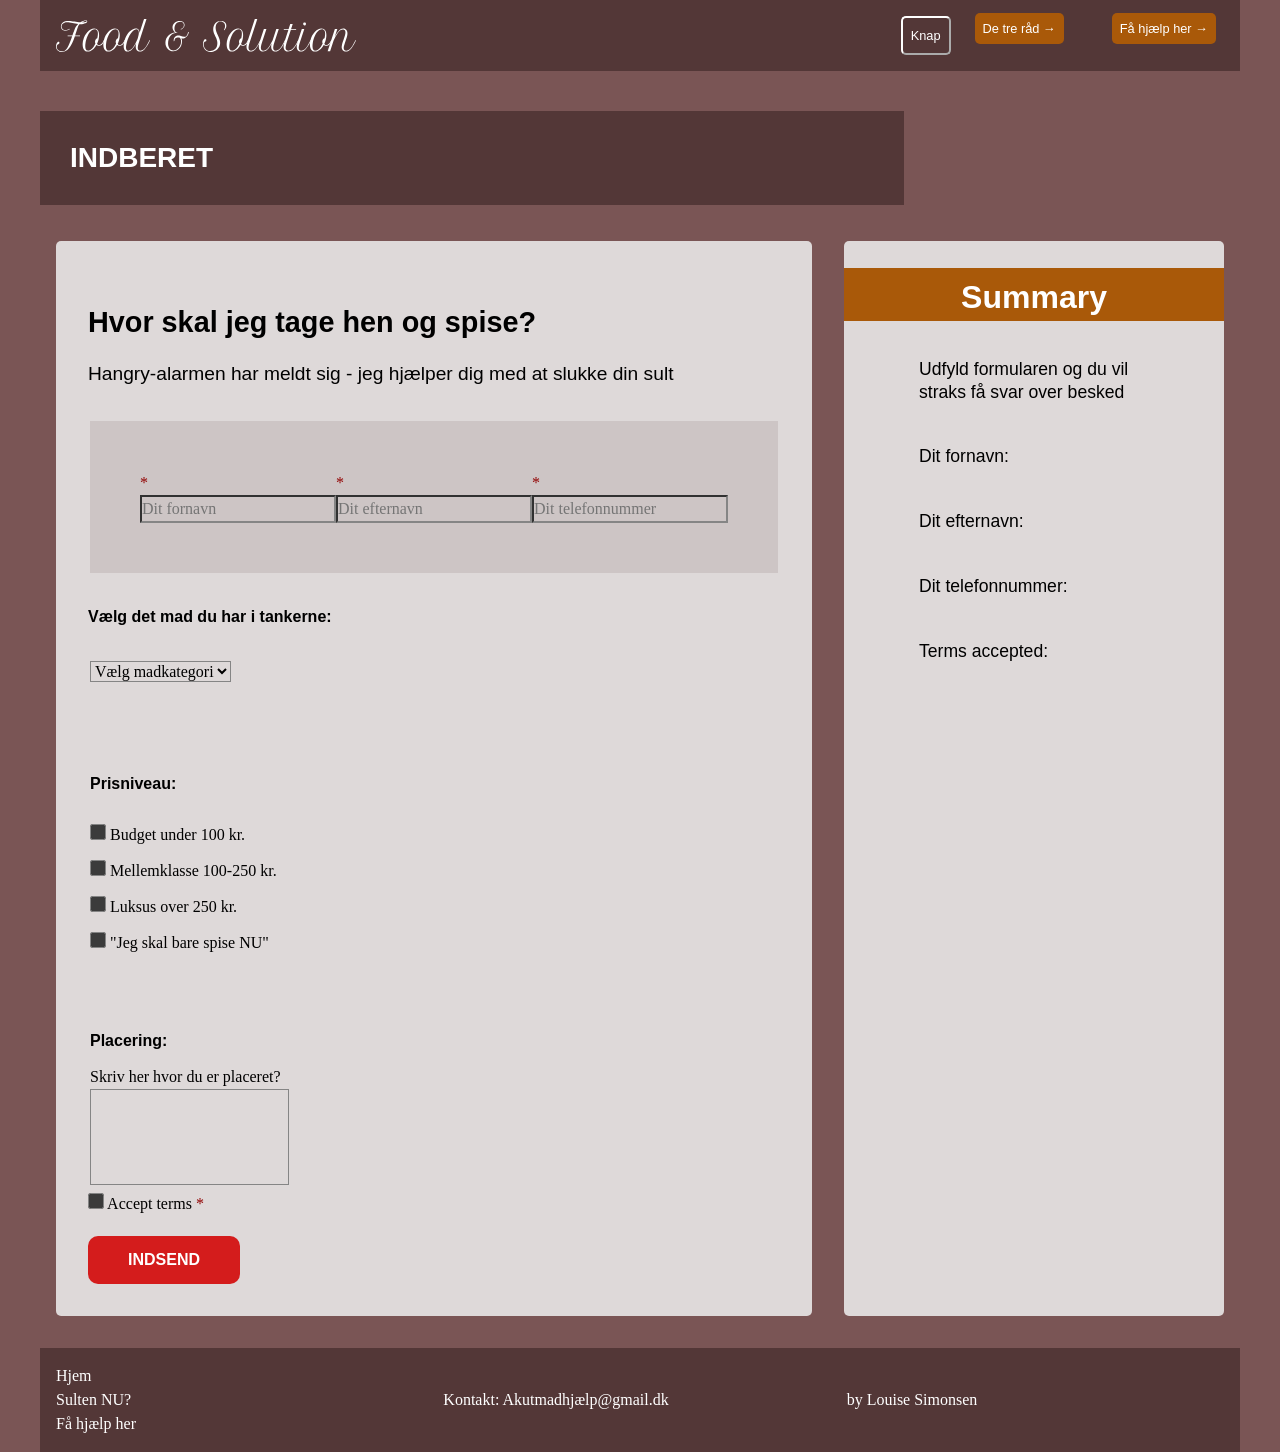
<file: register.html>
<!DOCTYPE html>
<html lang="en">

<head>
  <meta charset="UTF-8" />
  <meta http-equiv="X-UA-Compatible" content="IE=edge" />
  <meta name="viewport" content="width=device-width, initial-scale=1.0" />
  <link rel="stylesheet" href="css/reset.css" />
  <link rel="stylesheet" href="css/custom.css" />
  <link rel="stylesheet" href="css/fonts.css" />
  <link rel="stylesheet" href="css/general.css" />
  <link rel="stylesheet" href="css/layout.css" />
  <link rel="stylesheet" href="css/burger.css" />
  <link rel="stylesheet" href="css/cards.css" />
  <link rel="stylesheet" href="css/forms.css" />
  <link rel="icon" type="image/png" href="img/fav.png" />
  <title>Emergency Site</title>
</head>

<body id="register">
  <header>
    <nav>
      <div id="logotype-wrapper" class="logo">
        <a href="index.html"><img src="overskift_2.svg" alt=""></a>
      </div>
      <ul class="menu">
        <button id="toggle">Knap</button>

        <li><a class="menuItem" href="instruction.html">De tre råd </a></li>
        <li><a class="menuItem" href="register.html">Få hjælp her </a></li>
      </ul>
      <button class="burger">
        <span class="line"></span>
        <span class="line"></span>
        <span class="line"></span>
      </button>
    </nav>
  </header>

  <main>
    <h1>INDBERET</h1>
    <section id="form-section">
      <article id="form-info">
        <h2 class="overskrift1">Hvor skal jeg tage hen og spise?</h2>
        <p class="tekst1">Hangry-alarmen har meldt sig - jeg hjælper dig med at slukke din sult
        </p>
      </article>
      <form id="webform">
        <fieldset class="fieldsetalle">
          <div class="group">
            <div class="form-group">
              <label for="f_name"></label>
              <input id="f_name" type="text" name="first_name" placeholder="Dit fornavn" aria-describedby="fname-error"
                required>
              <p class="error-message" id="fname-error">Please enter a value</p>
            </div>

            <div class="form-group">
              <label for="E_name"></label>
              <input id="E_name" type="text" name="last_name" placeholder="Dit efternavn" aria-describedby="fname-error"
                required>
              <p class="error-message" id="fname-error">Please enter a value</p>
            </div>

            <div class="form-group">
              <label for="telefonnummer"></label>
              <input id="telefonnummer" type="text" name="mobile" placeholder="Dit telefonnummer"
                aria-describedby="fname-error" required>
              <p class="error-message" id="fname-error">Please enter a value</p>
            </div>



          </div>
        </fieldset>





        <h4>Vælg det mad du har i tankerne:</h4>
        <fieldset class="fieldsetalle">
          <div class="group2">
            <label for="kategori"></label>
            <select name="mad" id="kategori">
              <option value="">Vælg madkategori</option>
              <option value="Italiensk">Italiensk</option>
              <option value="Mexikansk">Mexikansk</option>
              <option value="Asiatisk">Asiatisk</option>
              <option value="Amerikansk">Amerikansk</option>
              <option value="Indisk">Indisk</option>
              <option value="Mellemøstisk">Mellemøstisk</option>
              <option value="Nordisk">Nordisk</option>
              <option value="Andet">Andet</option>

            </select>

          </div>
          <div class="form-group andet">
            <label for="andet">Navn på ny madkategori:</label>
            <input id="andet" type="text" name="andet" placeholder="Skriv her">
          </div>
        </fieldset>



        <fieldset class="fieldsetalle">
          <div>
            <h2 class="skrift">Prisniveau:</h2>
          </div>
          <div class="firecheckbox">

            <label for="id1">
              <input type="checkbox" id="id1" name="vælg">
              Budget under 100 kr.</label>
            <label for="id2">
              <input type="checkbox" id="id2" name="vælg">
              Mellemklasse 100-250 kr.</label>
            <label for="id3">
              <input type="checkbox" id="id3" name="vælg">
              Luksus over 250 kr.</label>
            <label for="id4">
              <input type="checkbox" id="id4" name="vælg">
              "Jeg skal bare spise NU"</label>
          </div>
        </fieldset>




        <fieldset class="fieldsetalle">
          <h2 class="placeringskrift">Placering:</h2>
          <label for="placering">Skriv her hvor du er placeret?</label>
          <textarea name="beskriv" type="text" id="placering" required></textarea>

        </fieldset>
        <div class="form-group">
          <label for="accept_terms">
            <input type="checkbox" id="accept_terms" name="accept_terms" value="yes" aria-describedby="terms-error"
              required />
            Accept terms
          </label>
          <p class="error-message" id="terms-error">Please tick the box</p>
        </div>

        <button type="submit" class="knap">INDSEND</button>



      </form>
    </section>
    <section id="form-summary">
      <h2>Summary</h2>

      <article id="sum">
        <p class="placeholder">Udfyld formularen og du vil straks få svar over besked</p>

        <div>
          <p>Dit fornavn: <span id="first_name_output"></span></p>
          <p>Dit efternavn: <span id="last_name_output"></span></p>
          <p>Dit telefonnummer: <span id="mobile_output"></span></p>
          <p>Terms accepted: <span id="terms_output"></span></p>
        </div>
      </article>


    </section>










  </main>
  <footer>
    <nav class="some">
      <ul>
        <li><a href="index.html">Hjem</a></li>
        <li><a href="instruction.html">Sulten NU?</a></li>
        <li><a href="register.html">Få hjælp her</a></li>
      </ul>

    </nav>
    <nav class="another">
      <p>Kontakt: Akutmadhjælp@gmail.dk</p>

    </nav>
    <nav class="yetanother">
      by Louise Simonsen

    </nav>
  </footer>
  <script src="js/burger.js"></script>
  <script src="js/form.js"></script>
  <script src="js/mode.js"></script>
</body>

</html>
</file>
<file: css/custom.css>
:root {
  /* Colours */
  --color-bg: light-dark(#f9e1cd, #7a5555); /* page background /*

  /* Header */
  --color-head-bg: light-dark(#dbb4b4, #533737);

  /* Logotype */
  --color-logotype-bg: light-dark(#dbb4b4, #533737);
  --color-text-logotype: rgb(212, 28, 28);
  --font-logotype-size: 1rem;

  /* Global menu */
  --color-menu-bg: light-dark(#dbb4b4, #533737);
  /* Links */
  --color-link-bg: white;
  --color-link-hover: rgb(222, 217, 217); /* used */
  --color-link-active: white; /* used */
  --border-radius-links: 1px;

  /* Headlines og rubrik */
  --font-h1-size: 1rem;
  --font-sub1-size: 1rem;
  --font-h2-size: 1rem;
  --font-h3-size: 1rem;
  --color-headline-bg: light-dark(#ffb46f, #a95909);
  --color-headline-text-page: white;

  /* Tekst */
  --color-text: #000;
  --color-text-inverted: black;

  /*  Marginer */
  --margin-head-bottom: 5px;

  /* Borders */
  --border-radius: 5px;

  /* Cards */
  --color-card-bg: rgb(222, 217, 217);
  --color-cta-card-bg: white;
  /* news-cards */
  --color-news-bg: rgb(222, 217, 217);
  --color-news-bg-inverted: rgb(222, 217, 217);
  --color-cta-newscard-bg: white;
  --color-cta-newscard-bg-inverted: --font-weight-regular;

  /* Fonts */
  --font-family-sans: ui-sans-serif;
  /* --font-weight-light: 300;
  --font-weight-regular: 400;
  --font-weight-medium: 500;
  --font-weight-bold: 700; */

  /* Text sizes */
  --logotype-size: 1rem;
  --headline1-size: 2rem;
  --headline2-size: 1rem;
  --headline3-size: 1rem;
  --bodytext-size: 1rem;
  --cta-text-size: 1rem;
  --followup-text-size: 1rem;
  --form-submit-size: 1rem;

  /* Infographics */
  --color-info-bg: rgb(160, 115, 115);
  --color-infobox-1-bg: rgb(222, 217, 217);
  --color-infobox-2-bg: rgb(222, 217, 217);
}

html {
  color-scheme: dark;
}

html.light {
  color-scheme: light;
}
</file>
<file: css/fonts.css>
@font-face {
  font-family: "Rubik";
  src: url("../fonts/Rubik-VariableFont_wght.woff2") format("woff2"), url("/fonts/Rubik-Regular.woff") format("woff");
  font-weight: var(--font-weight-regular);
  font-style: normal;
}

@font-face {
  font-family: "Rubik";
  src: url("../fonts/Rubik-VariableFont_wght.woff2") format("woff2");
  font-weight: var(--font-weight-bold);
  font-style: normal;
}

@font-face {
  font-family: "Rubik";
  src: url("../fonts/Rubik-VariableFont_wght.woff2") format("woff2");
  font-weight: var(--font-weight-light);
  font-style: normal;
}
@font-face {
  font-family: "Rubik";
  src: url("../fonts/Rubik-VariableFont_wght.woff2") format("woff2");
  font-weight: var(--font-weight-medium);
  font-style: normal;
}
</file>
<file: css/general.css>
html {
  font-family: var(--font-family-sans);
  color: var(--color-text);
  background-color: var(--color-bg);
}

header {
  height: min-content;
}

#toggle {
  font-size: 0.8rem;
  padding: 0.5rem 0.5rem;
  border-radius: 5px;
  font-family: "Roboto", sans-serif;
}

#main-disclamer {
  height: 225px;
  background-color: var(--color-head-bg);
  display: flex;
  justify-content: flex-start;
  align-items: center;
  padding-left: 2rem;
  padding-bottom: 2%;
  margin-bottom: var(--margin-head-bottom);
  margin-top: 2rem;
}

#main-disclamer-content {
  display: flex;
  column-gap: 1rem;
}

main section {
  padding: 20px;
  border-radius: var(--border-radius);
}

h1 {
  font-size: 30px;
  color: white;
  margin: 5px 0;
  text-align: left;
  line-height: 4rem;

  font-family: "Roboto", sans-serif;
}

#instruction h1,
#register h1 {
  margin: 40px 0 20px 0;
  padding: 15px 30px;
  background-color: var(--color-head-bg);
  font-size: 28px;
  font-family: "Roboto", sans-serif;
}

#instruction p {
  grid-column: 1/-1;
  margin-bottom: 20px;
  line-height: 1.5rem;
}

.sub {
  font-size: 1.3rem;
  font-weight: var(--font-weight-light);
  color: white;
  max-width: 580px;
}

h2 {
  font-size: var(--headline2-size);
}

h3 {
  font-size: var(--headline3-size);
}

main > h1 {
  width: calc(80% - 6rem);
}

/* NAVIGATION STRUCTURES */
header > nav {
  height: 100%;
  background-color: var(--color-menu-bg);
}

nav ul {
  list-style: none;
}

a {
  font-family: var(--font-family-sans);
}

nav a {
  text-decoration: none;
  color: var(--color-text);
}

/* Måske skal du lave en ny regel for logotype-wrapper, når du har lavet din logotype */
#logotype-wrapper {
  background-color: var(--color-logotype-bg);
  display: flex;
  justify-content: flex-start;
  align-items: center;
  height: 2rem;
}

#logotype-wrapper > a {
  color: var(--color-text-logotype);
  font-size: var(--font-logotype-size);
  font-weight: var(--font-weight-medium);
  width: max-content;
  margin-left: 1rem;
}

/* Global menu */
header nav li a {
  margin: 1.5rem;
  background-color: light-dark(#ffb46f, #a95909);
  color: white;
  font-size: 0.8rem;
  padding: 0.5rem 0.5rem;
  border-radius: 5px;
  font-family: "Roboto", sans-serif;
}

/* Pilen efter menu-tekst */
header > nav li > a:after {
  content: " \2192";
}

/* Global menu hover effekt - Lav den om til det, du synes */
nav a:hover {
  background-color: var(--color-link-hover);
}

nav a:active {
  background-color: var(--color-link-active);
}

/* FOOTER */
footer a {
  font-size: 0.7rem;
}

header,
footer {
  background-color: light-dark(#dbb4b4, #533737);
  color: white;
}

.some a {
  color: white;
  font-size: 1rem;
}
</file>
<file: css/layout.css>
/* LAYOUT FOR MAIN CONTENT */
body {
  display: grid;
  grid-template-rows: auto 1fr auto;
  height: 100vh;
  max-width: 1200px;
  margin: 0 auto;
}
main {
  display: grid;
  row-gap: 1rem;
}
main > *:not(:first-child) {
  margin: 0 1rem;
}
main {
  grid-template-rows: min-content min-content 1fr min-content;
}
#instruction main {
  grid-template-rows: min-content min-content min-content 1fr min-content;
}
/* LAYOUT FOR HEADER AND FOOTER */
footer {
  display: grid;
  gap: 10px;
}
header nav,
footer nav {
  display: flex;
  justify-content: space-between;
  align-items: center;
}
header nav > * {
  flex: 1;
}
nav ul {
  display: flex;
  justify-content: flex-end;
}
header ul {
  height: 100%;
  width: clamp(175px, 50%, 300px);
}
footer ul {
  flex-direction: column;
  padding-left: 1rem;
}

/* LAYOUT FOR SECTIONS */
#daily,
#breaking {
  display: grid;
}
#daily {
  grid-template-rows: repeat(2, minmax(200px, min-content));
  gap: 1rem;
}
#breaking {
  grid-template-rows: repeat(auto-fit, minmax(50px, min-content));
  gap: 0;
}

@media (width > 600px) {
  #frontpage > main {
    grid-template-columns: 6fr 3fr;
    grid-template-rows: auto 1fr auto;
  }
  #instruction > main,
  #register > main {
    grid-template-columns: 5fr 3fr;
    grid-template-rows: auto auto 1fr auto;
  }

  .qr {
    order: 1;
  }

  h1 {
    grid-column: 1 / -1;
  }
  footer {
    grid-template-columns: 1fr 1fr 1fr;
  }
}
</file>
<file: css/burger.css>
.burger {
  width: 30px;
  height: 20px;
  cursor: pointer;
}

.burger .line {
  display: block;
  width: 100%;
  height: 2px;
  background-color: #333333;
  margin-bottom: 5px;
  transition: 0.2s linear;
}
.burger {
  display: none;
}
@media screen and (width < 800px) {
  .menu {
    display: none;
  }
  .logo {
    flex: 0 0 50vw;
  }
  .burger {
    display: block;
    background-color: transparent;
    border: 0;
    flex: 0 0 auto;
    margin: 0 20px;
  }
  .burger.active .line:nth-child(1) {
    transform: rotate(45deg) translate(5px, 5px);
    transition: 0.2s linear;
  }
  .burger.active .line:nth-child(2) {
    opacity: 0;
    transition: 0.15s linear;
  }
  .burger.active .line:nth-child(3) {
    transform: rotate(-45deg) translate(5px, -5px);
    transition: 0.2s linear;
  }
  nav.active .menu {
    display: block;
    background-color: var(--color-menu-bg);
    position: absolute;
    top: 3.6rem;
    right: 0;
    width: clamp(200px, 50vw, 400px);
    z-index: 1;
    opacity: 0.8;
  }
  header > nav li > a:after {
    content: "";
  }
  nav.active .menu li {
    margin: 40px 20px;
    text-align: right;
  }
  nav.active .menu a {
    font-size: 24px;
  }
}
</file>
<file: css/cards.css>
:root {
  .daily_card {
    background-color: var(--color-card-bg);
    display: grid;
    grid-template-columns: 3fr 5fr;
    gap: 10px;
    padding: 40px 0 40px 20px;
    border-radius: var(--border-radius);
    height: minmax(200px, min-content);
  }
  .daily_text {
    display: grid;
    grid-template-rows: repeat(3, min-content);
    gap: 10px;
  }
  .daily_text h2 {
    background-color: var(--color-headline-bg);
    color: white;
    padding: calc(1.1rem / 1.5) 0 calc(1.5rem / 2) 1rem;
    margin: 0 0 0.5rem 0;
    font-family: "Roboto", sans-serif;
    font-size: 1.2rem;
    font-weight: var(--font-weight-medium);
  }
  .daily_text p {
    padding-right: 2rem;
    margin: 0 0 1rem 0;
  }
  .daily_text .cta_btn {
    justify-self: left;
    width: 20%;
    color: white;
  }
  .daily_img {
    width: 100%;
    height: 100%;
    object-fit: cover;
  }
  .news_card {
    background-color: var(--color-news-bg);
    display: grid;
    grid-template-rows: repeat(min-content);
    gap: 0.4rem;
    padding: 1rem 0;
    height: minmax(300px, min-content);
  }
  .news_card:nth-child(2n) {
    background-color: rgb(205, 190, 190);
  }
  .news_card > * {
    padding: 0 1rem;
  }
  .news_card h3 {
    margin: 0.5rem 0 0 0;
    font-family: "Roboto", sans-serif;
    color: rgba(0, 0, 0, 0.812);
    font-size: 1.3rem;
  }
  .news_card p {
    margin: 0 0 1rem 0;
  }
  .news_card:first-child:before {
    content: "BREAKING NEWS";
    background-color: var(--color-headline-bg);
    color: var(--color-headline-text-page);
    font-size: var(--font-h3-size);
    font-weight: var(--font-weight-medium);
    text-align: center;
    line-height: 1rem;
    padding: calc(1.1rem / 1.5) 0 calc(1.1rem / 2) 0;
    font-family: "Roboto", sans-serif;
  }
  .news_card:first-child {
    border-radius: var(--border-radius) var(--border-radius) 0 0;
  }
  .news_card:last-child {
    border-radius: 0 0 var(--border-radius) var(--border-radius);
  }

  .news_card .cta_btn {
    justify-self: center;
  }
  .cta_btn {
    display: inline-block;
    padding: 0.4rem 1rem;
    background-color: light-dark(#ffb46f, #a95909);
    color: white;
    text-decoration: none;
    width: max-content;
    border-radius: var(--border-radius);
    border: none;
  }
  .news_card .cta_btn {
    background-color: light-dark(#dbb4b4, #533737);
  }
  .news_card:nth-of-type(2n) .cta_btn {
    background-color: light-dark(#dbb4b4, #533737);
    color: white;
  }
  /* .cta_btn:after {
  content: "\2192";
  margin-left: 1rem;
} */

  #dialog1 {
    background-color: rgb(176, 146, 146);
  }

  #dialog1 img {
    width: 50%;
    float: left;
    margin-right: 0.5rem;
    padding-bottom: 0.5rem;
  }

  #dialog2 {
    background-color: rgb(87, 66, 66);
  }

  #dialog2 img {
    width: 50%;
    float: left;
    margin-right: 0.5rem;
    padding-bottom: 0.5rem;
  }

  #dialog3 {
    background-color: rgb(176, 146, 146);
  }

  #dialog3 img {
    width: 50%;
    float: left;
    margin-right: 0.5rem;
    padding-bottom: 0.5rem;
  }

  #close_btn1 {
    display: inline-block;
    padding: 0.4rem 1rem;
    background-color: white;
    color: var(--color-text-inverted);
    text-decoration: none;
    width: max-content;
    border-radius: var(--border-radius);
    border: none;
  }

  #close_btn2 {
    display: inline-block;
    padding: 0.4rem 1rem;
    background-color: white;
    color: var(--color-text-inverted);
    text-decoration: none;
    width: max-content;
    border-radius: var(--border-radius);
    border: none;
  }

  .close_btn1 {
    display: inline-block;
    padding: 0.4rem 1rem;
    background-color: white;
    color: var(--color-text-inverted);
    text-decoration: none;
    width: max-content;
    border-radius: var(--border-radius);
    border: none;
  }

  .close_btn2 {
    display: inline-block;
    padding: 0.4rem 1rem;
    background-color: white;
    color: var(--color-text-inverted);
    text-decoration: none;
    width: max-content;
    border-radius: var(--border-radius);
    border: none;
  }

  .close_btn3 {
    display: inline-block;
    padding: 0.4rem 1rem;
    background-color: white;
    color: var(--color-text-inverted);
    text-decoration: none;
    width: max-content;
    border-radius: var(--border-radius);
    border: none;
  }

  ::backdrop {
    backdrop-filter: blur(5px);
  }

  [popover] {
    padding: 1rem;
    max-height: 90vh;
    max-width: 50ch;
    width: 90vw;
  }

  button {
    position: sticky;
    top: 0;
    justify-self: end;
  }

  &:popover-open {
    display: grid;
  }

  &::backdrop {
    background: #0008;
  }

  /***** Transitions ******/

  [popover] {
    opacity: 0;
    rotate: 180deg;
    transition: 0.5s allow-discrete;
  }

  :popover-open {
    opacity: 1;
    rotate: none;
    @starting-style {
      opacity: 0;
      rotate: -180deg;
    }
  }
}
</file>
<file: css/forms.css>
#webform {
  background-color: var(--form-background-color);
}

#form-section,
#form-summary {
  background-color: rgb(222, 217, 217);
  padding: 0;
}
#form-summary h2 {
  line-height: 3rem;
  text-align: center;
  background-color: light-dark(#ffb46f, #a95909);
  font-size: 2rem;
  color: white;
  font-family: "Roboto", sans-serif;
  font-weight: bold;
  padding-top: 5px;
}
#form-summary h3 {
  font-size: 0.8rem;
  line-height: 0.8rem;
  font-weight: bold;
  margin: 0;
  padding: 0;
}
#form-summary > *:not(:first-child) {
  margin: 0 clamp(1rem, 10%, 7rem);
}
#form-summary p {
  font-size: 1.2rem;
  font-family: "Roboto", sans-serif;

  line-height: 1.3;
  margin: 2rem;
  padding: 0;
}

#form-section {
  background-color: rgb(222, 217, 217);
  padding: 2rem;
}

.overskrift1 {
  font-size: 1.8rem;
  font-family: "Roboto", sans-serif;
  font-weight: bold;
  margin-top: 2rem;
  margin-bottom: 0.6rem;
}

.tekst1 {
  font-size: 1.2rem;
  margin-bottom: 2rem;
  font-family: "Roboto", sans-serif;
}

.group {
  display: grid;
  grid-template-columns: 1fr 1fr 1fr;
  background-color: rgb(205, 197, 197);
  padding: 50px;
  margin: 0 auto;
}

h4 {
  font-size: 1rem;
  font-family: "Roboto", sans-serif;
  margin-top: 2rem;
}

.group2 {
  margin: 10px auto;
}

.skrift {
  font-size: 1rem;
  font-family: "Roboto", sans-serif;
  margin-top: 5rem;
}

.placeringskrift {
  font-size: 1rem;
  font-family: "Roboto", sans-serif;
  margin-top: 4rem;
}

#id1 {
  margin-top: 1rem;
  margin-bottom: 1.2rem;
}

#id2 {
  margin-bottom: 1.2rem;
}

#id3 {
  margin-bottom: 1.2rem;
}

#id4 {
  margin-bottom: 1.2rem;
}

button.knap {
  padding: 12px 40px;
  background-color: rgb(212, 28, 28);
  color: white;
  font-family: "Roboto", sans-serif;
  font-weight: bold;
  border-radius: 10px;
  border: none;
  text-align: center;
  margin-top: 20px;
}

button.knap:hover {
  background-color: rgb(169, 89, 9);
  transform: scale(1.2);
}

input:focus {
  background-color: white;
}

textarea:focus {
  background-color: white;
}

.hide {
  display: none;
}

.fieldsetalle {
  border: none;
}

#sum p {
  font-size: 1.1rem;
  padding: 5px;
}

.error-message {
  color: rgb(194, 4, 4);
}

/* Skjul fejlmeddelelsen som standard */
.error-message {
  display: none;
}
.form-group:has(:required) {
  label::after {
    content: " *";
    color: rgb(147, 4, 4);
  }
}

/* Tilføj rød kant omkring input-feltet, hvis det er ugyldigt */
.form-group:has(:user-invalid) {
  input {
    outline: 3px solid #f005;
    border-color: darkred;
  }
  /* Vis fejlmeddelelsen, hvis feltet er ugyldigt */
  .error-message {
    display: block;
  }
}

.billede1 {
  width: 190px;
  height: auto;
  display: block;
  margin: 0 auto;
}

.p1 {
  color: white;
}
</file>
<file: css/infographic.css>
#head-txt {
  fill: rgb(54, 54, 54);
}
.info-graphic,
.info-text {
  background-color: var(--color-info-bg);
  padding: 20px 0;
}
.info-graphic {
  border-radius: 0;
  margin: 60px auto 80px auto;
}
.info-text h2 {
  line-height: 3rem;
  text-align: center;
  background-color: light-dark(#ffb46f, #a95909);
  color: var(--color-headline-text-page);
  margin-bottom: 1rem;
  font-size: 20px;
  font-family: "Roboto", sans-serif;
}
.info-text h3 {
  font-size: 0.8rem;
  line-height: 0.8rem;
  font-weight: 600;
  margin: 0;
  padding: 0;
}
.info-text > *:not(:first-child) {
  margin: 0 clamp(1rem, 10%, 7rem);
}
.info-text p {
  font-size: 0.8rem;
  line-height: 1.3;
  margin: 0 0 1.2rem 0;
  padding: 0;
}
.info-box {
  padding: 1.5rem 1rem 0.5rem 1rem;
  background-color: var(--color-infobox-1-bg);
  font-size: 1.2rem;
}
.info-box:nth-of-type(2n) {
  background-color: var(--color-infobox-2-bg);
  font-size: 1.2rem;
}

.fadeIn {
  animation: fadeIn_kf 2s linear;
}
.hide {
  display: none;
}
@keyframes fadeIn_kf {
  from {
    opacity: 0;
  }
  to {
    opacity: 1;
  }
}

.rotate {
  animation: rotate 2s linear;
}

@keyframes rotate {
  0% {
    rotate: 0deg;
  }
  100% {
    rotate: 360deg;
  }
}
</file>
